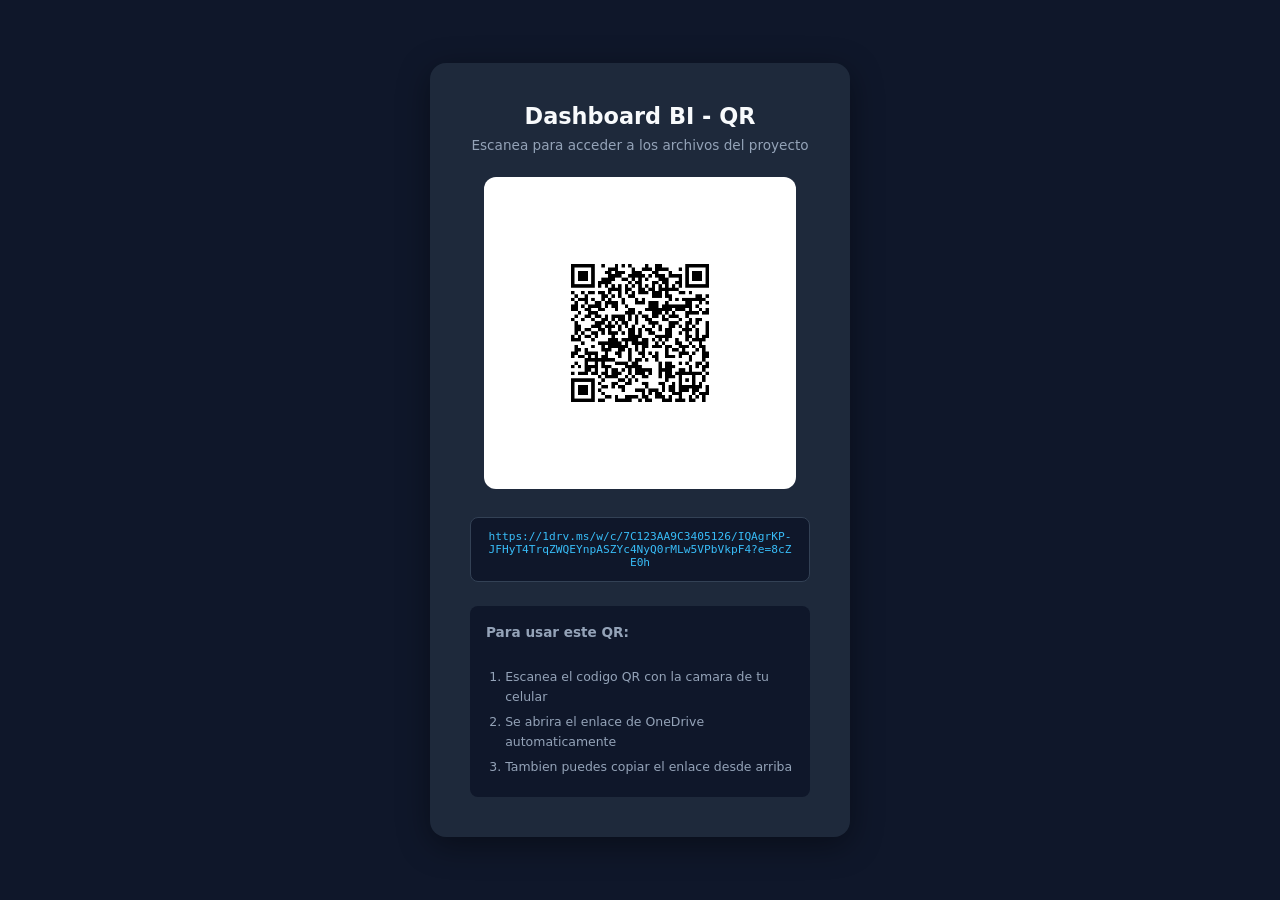
<file: qr.html>
﻿<!DOCTYPE html>
<html lang="es">
<head>
  <meta charset="UTF-8">
  <meta name="viewport" content="width=device-width, initial-scale=1.0">
  <title>QR Code - Dashboard BI</title>
  <style>
    * { margin: 0; padding: 0; box-sizing: border-box; }
    body { font-family: 'Segoe UI', system-ui, sans-serif; background: #0f172a; color: #e2e8f0; min-height: 100vh; display: flex; align-items: center; justify-content: center; }
    .qr-card { background: #1e293b; border-radius: 16px; padding: 2.5rem; text-align: center; box-shadow: 0 8px 32px rgba(0,0,0,.4); max-width: 420px; width: 100%; }
    .qr-card h1 { font-size: 1.4rem; margin-bottom: .5rem; color: #f8fafc; }
    .qr-card p { font-size: .85rem; color: #94a3b8; margin-bottom: 1.5rem; }
    .qr-box { display: inline-block; padding: 1rem; background: #fff; border-radius: 12px; margin-bottom: 1.5rem; }
    .qr-box img { display: block; width: 280px; height: 280px; }
    .url-box { background: #0f172a; border: 1px solid #334155; border-radius: 8px; padding: .75rem 1rem; font-family: 'Fira Code', monospace; font-size: .7rem; color: #38bdf8; word-break: break-all; margin-bottom: 1.5rem; }
    .instructions { text-align: left; background: #0f172a; border-radius: 8px; padding: 1rem; font-size: .78rem; color: #94a3b8; line-height: 1.6; }
    .instructions ol { padding-left: 1.2rem; }
    .instructions li { margin-bottom: .3rem; }
  </style>
</head>
<body>
  <div class="qr-card">
    <h1>Dashboard BI - QR</h1>
    <p>Escanea para acceder a los archivos del proyecto</p>
    <div class="qr-box">
      <img src="[data-uri]" alt="QR Code">
    </div>
    <div class="url-box">https://1drv.ms/w/c/7C123AA9C3405126/IQAgrKP-JFHyT4TrqZWQEYnpASZYc4NyQ0rMLw5VPbVkpF4?e=8cZE0h</div>
    <div class="instructions">
      <p><strong>Para usar este QR:</strong></p>
      <ol>
        <li>Escanea el codigo QR con la camara de tu celular</li>
        <li>Se abrira el enlace de OneDrive automaticamente</li>
        <li>Tambien puedes copiar el enlace desde arriba</li>
      </ol>
    </div>
  </div>
</body>
</html>
</file>
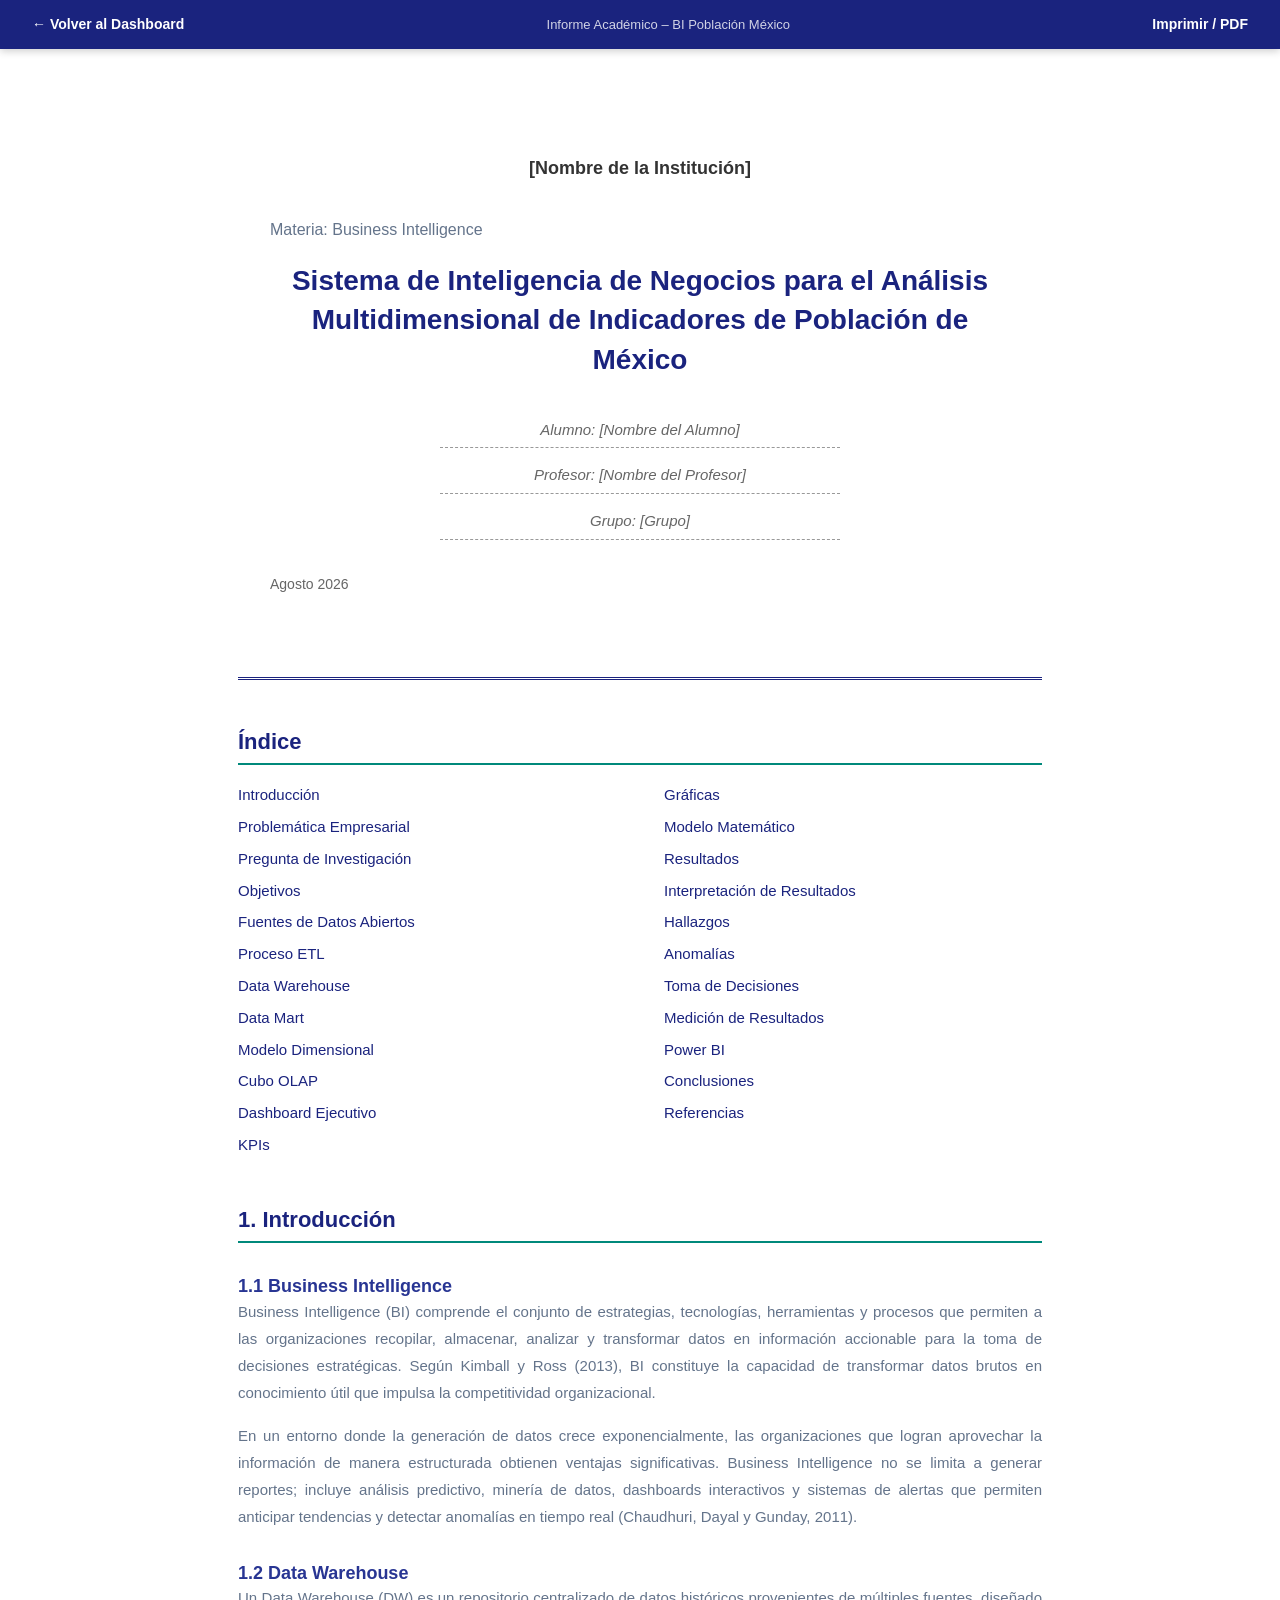
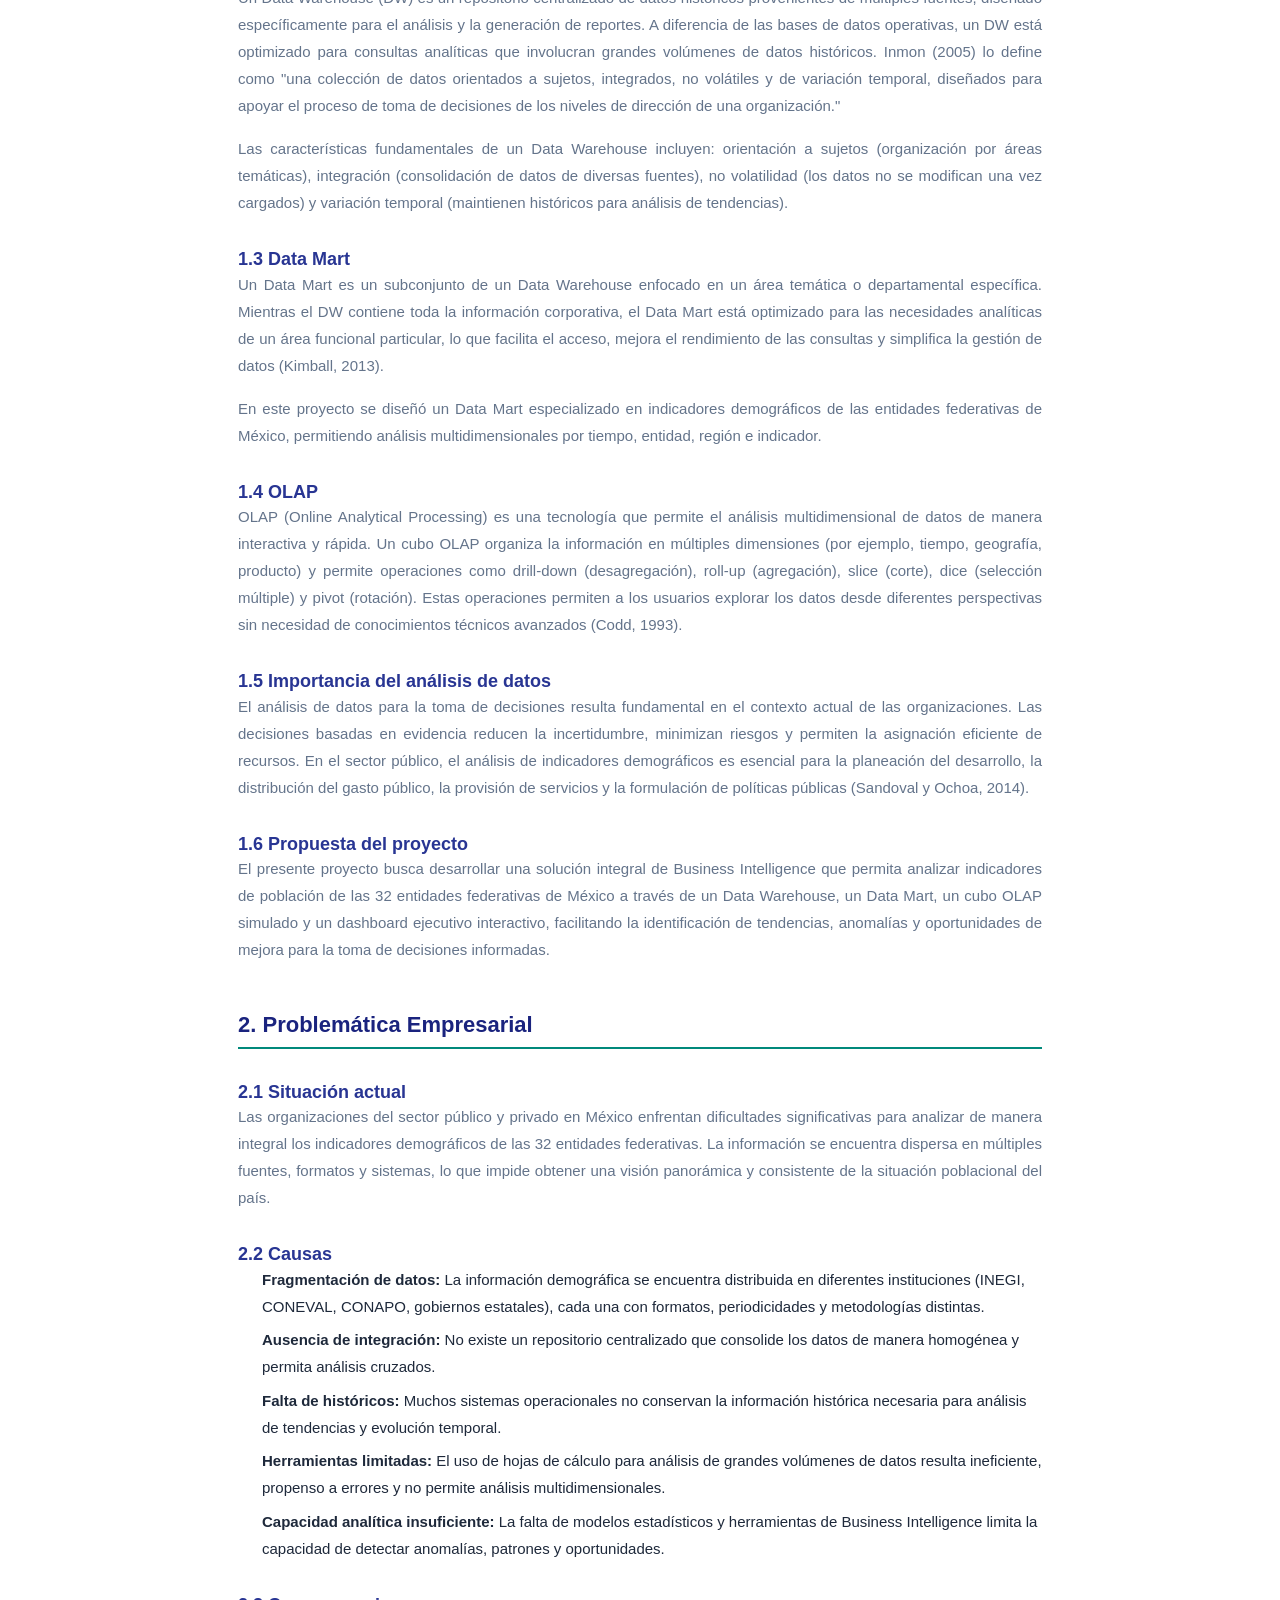
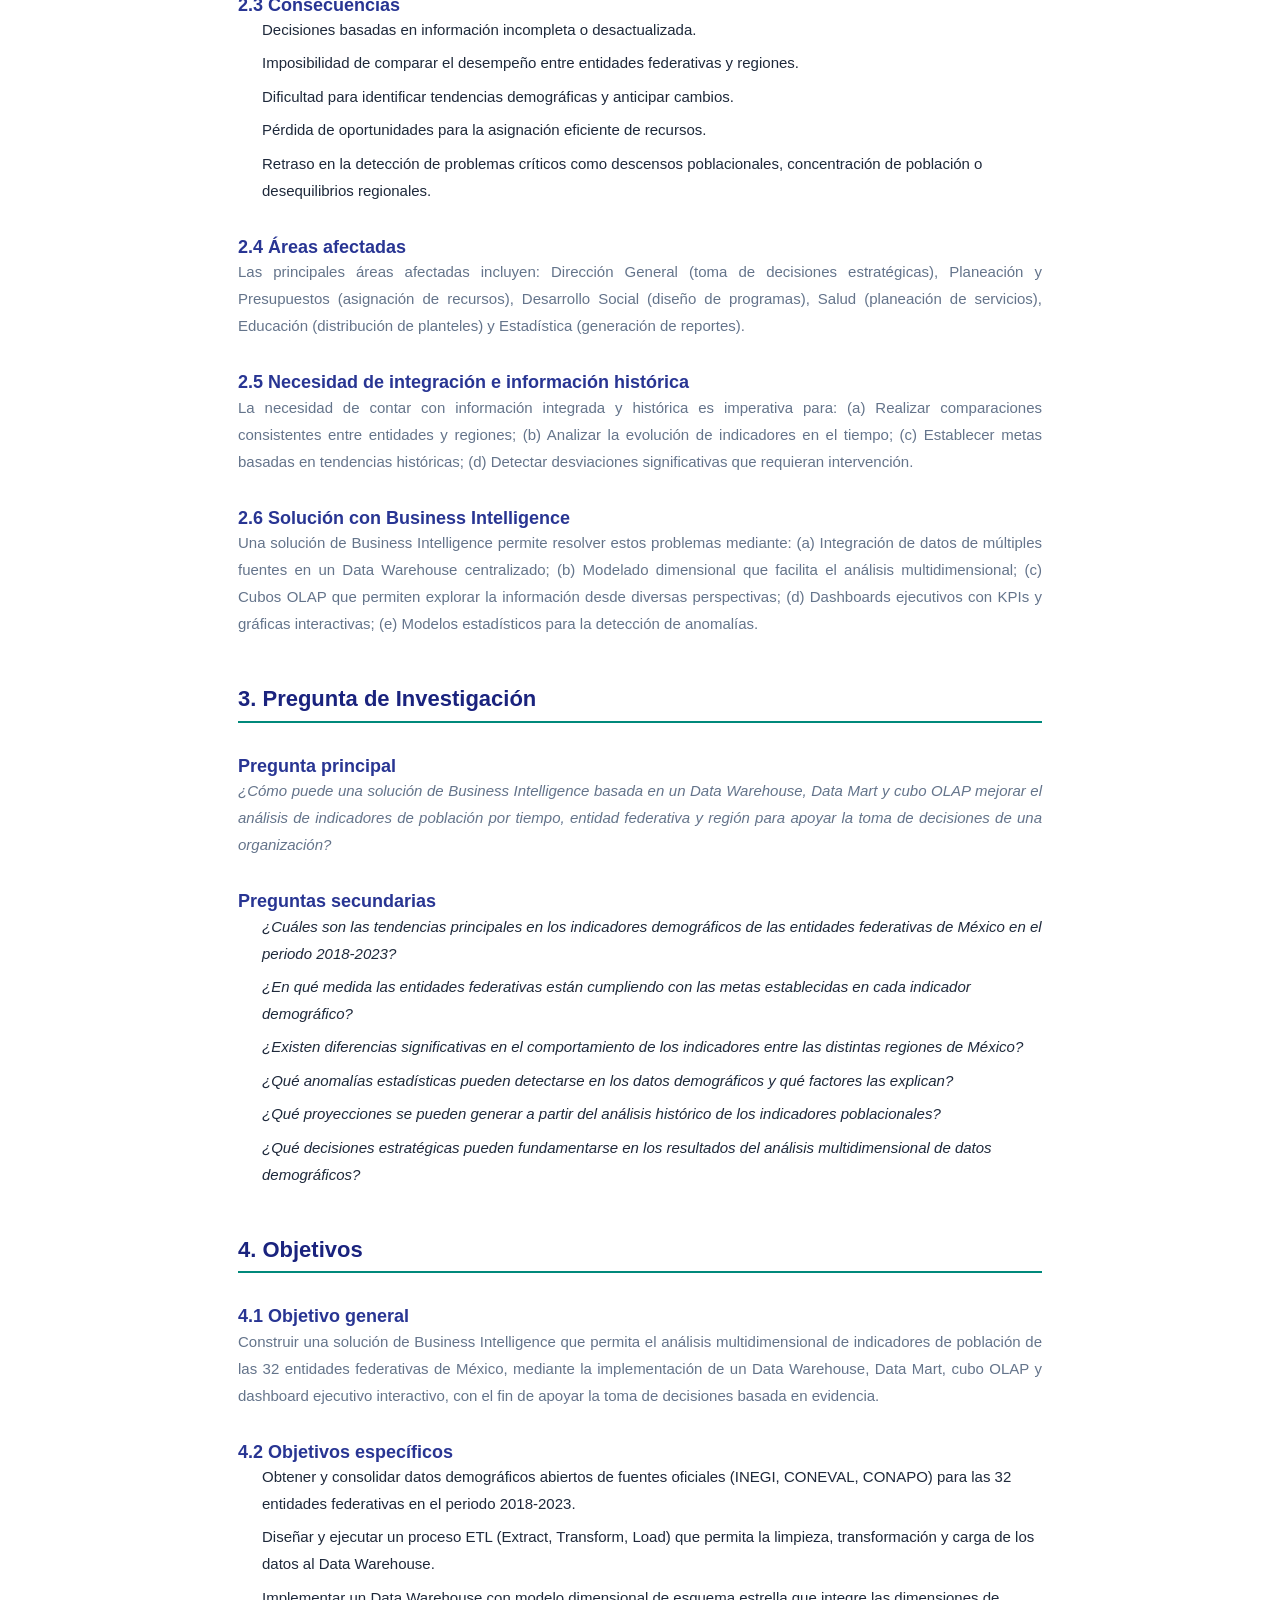
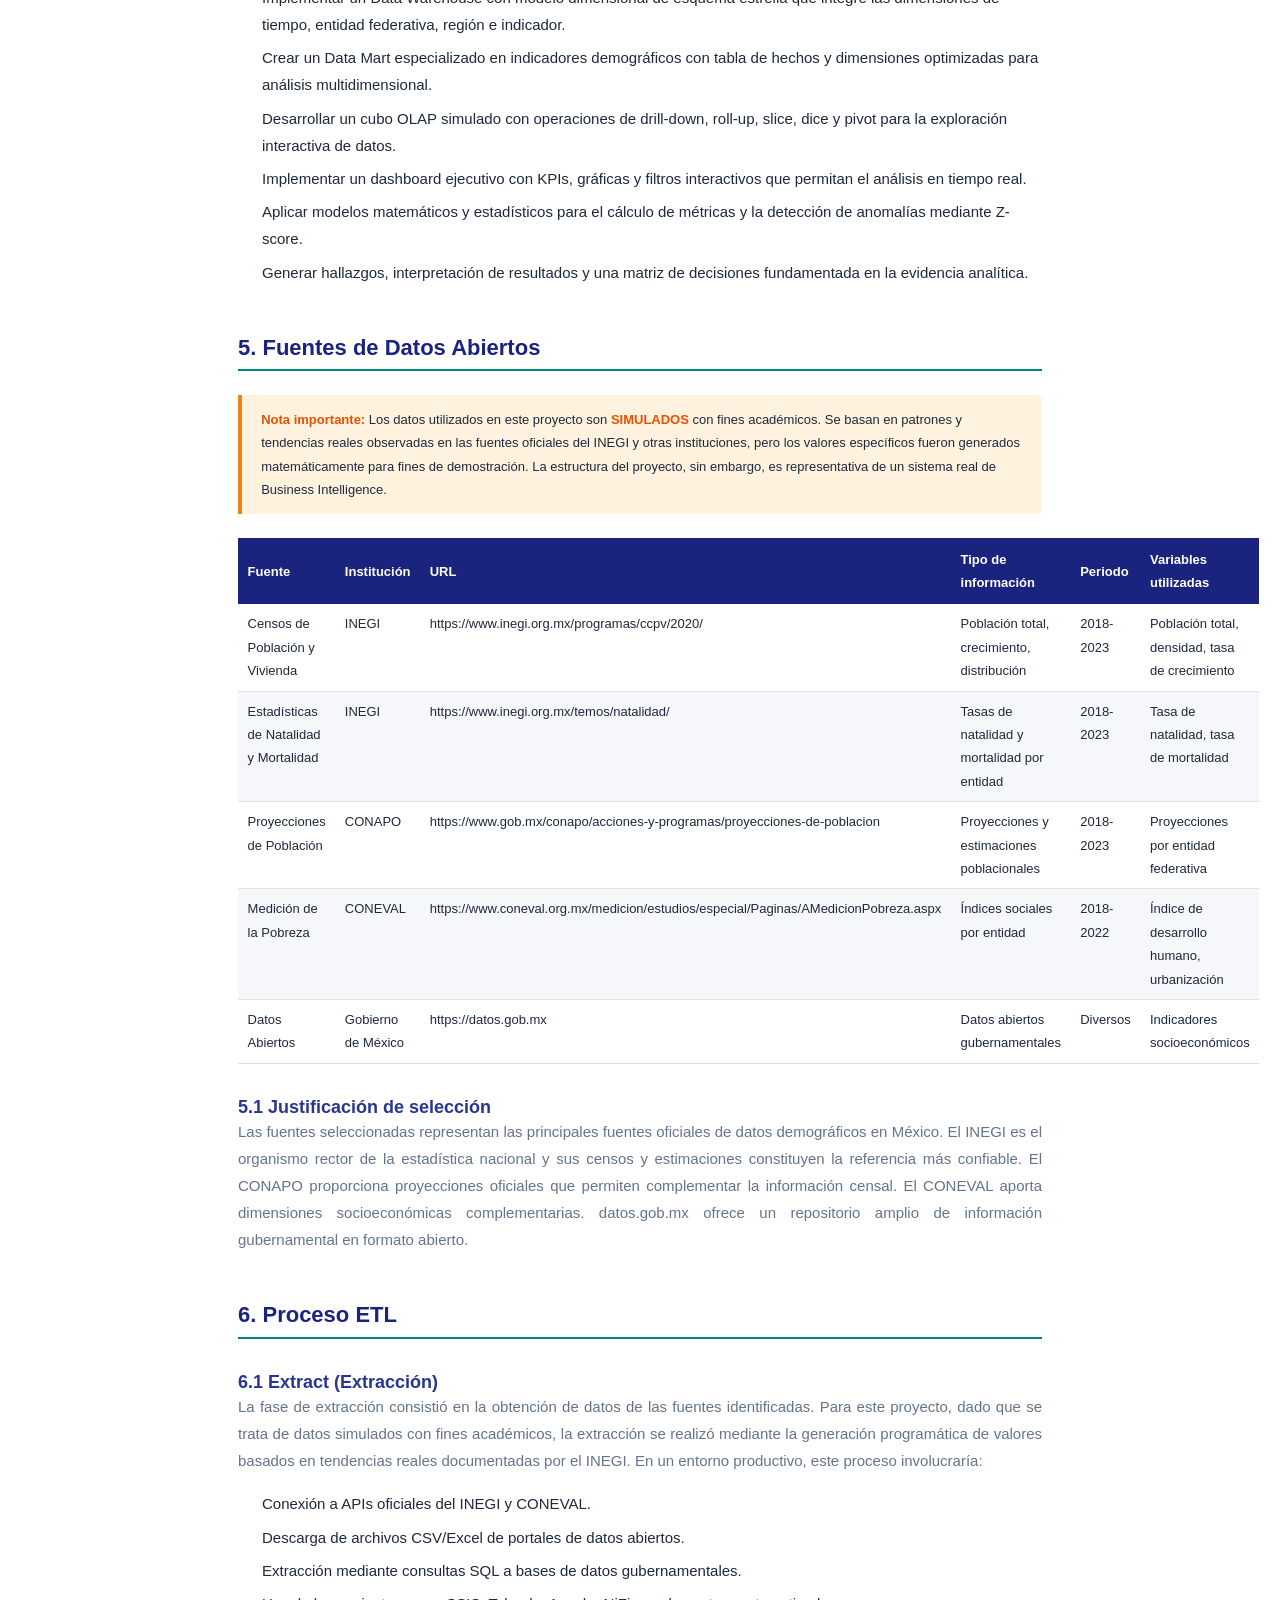
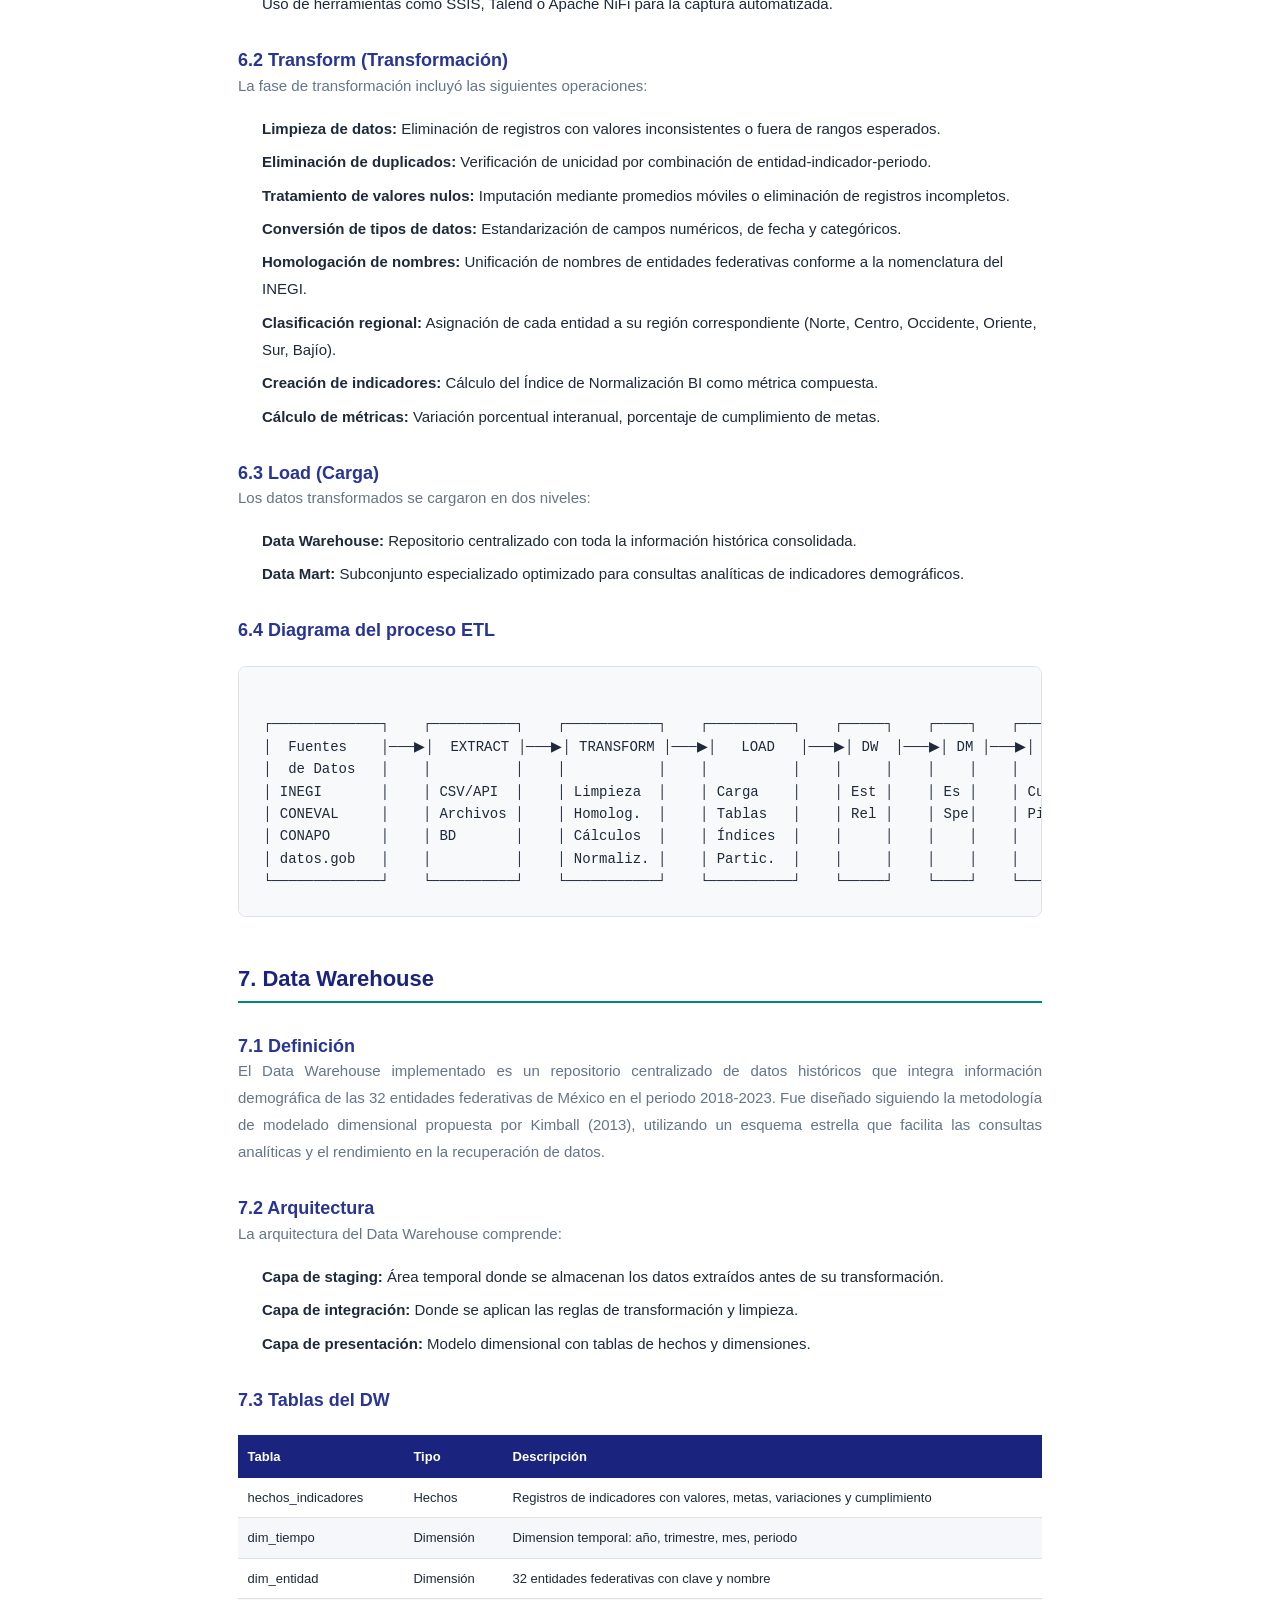
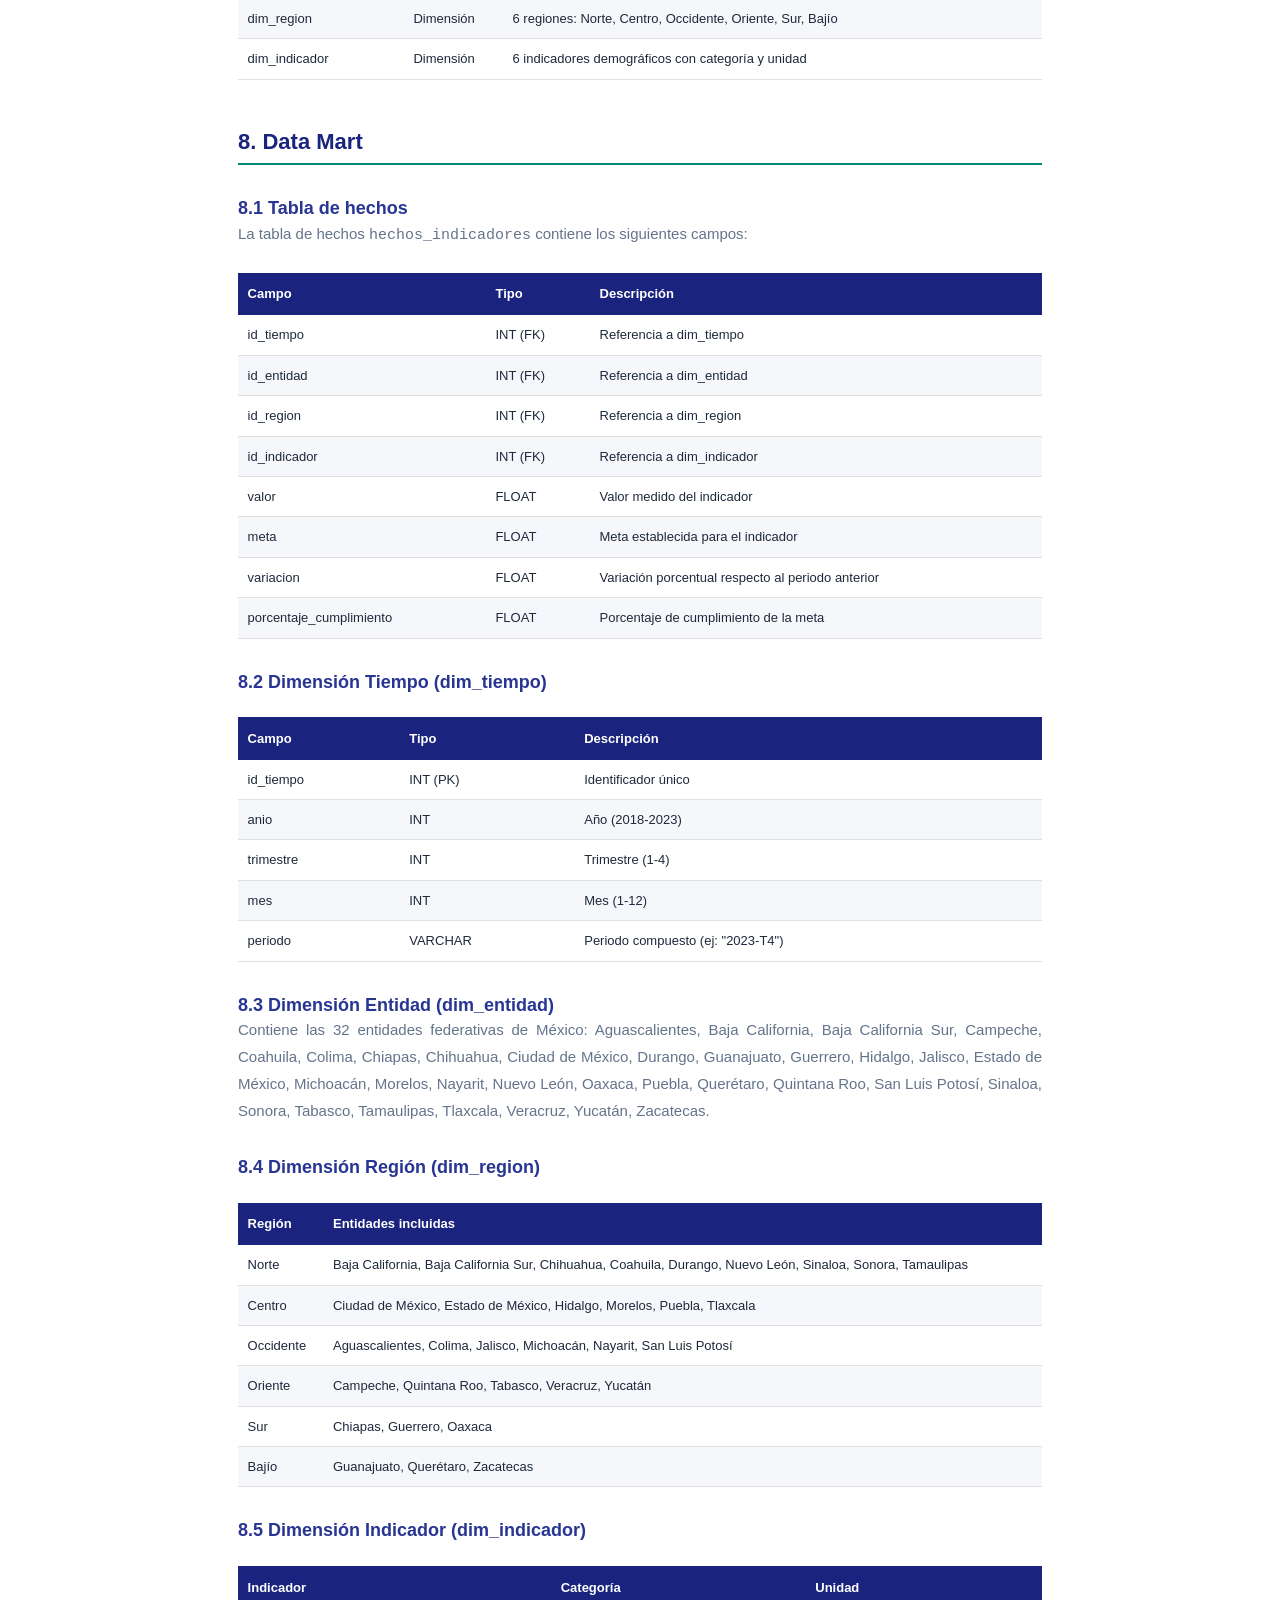
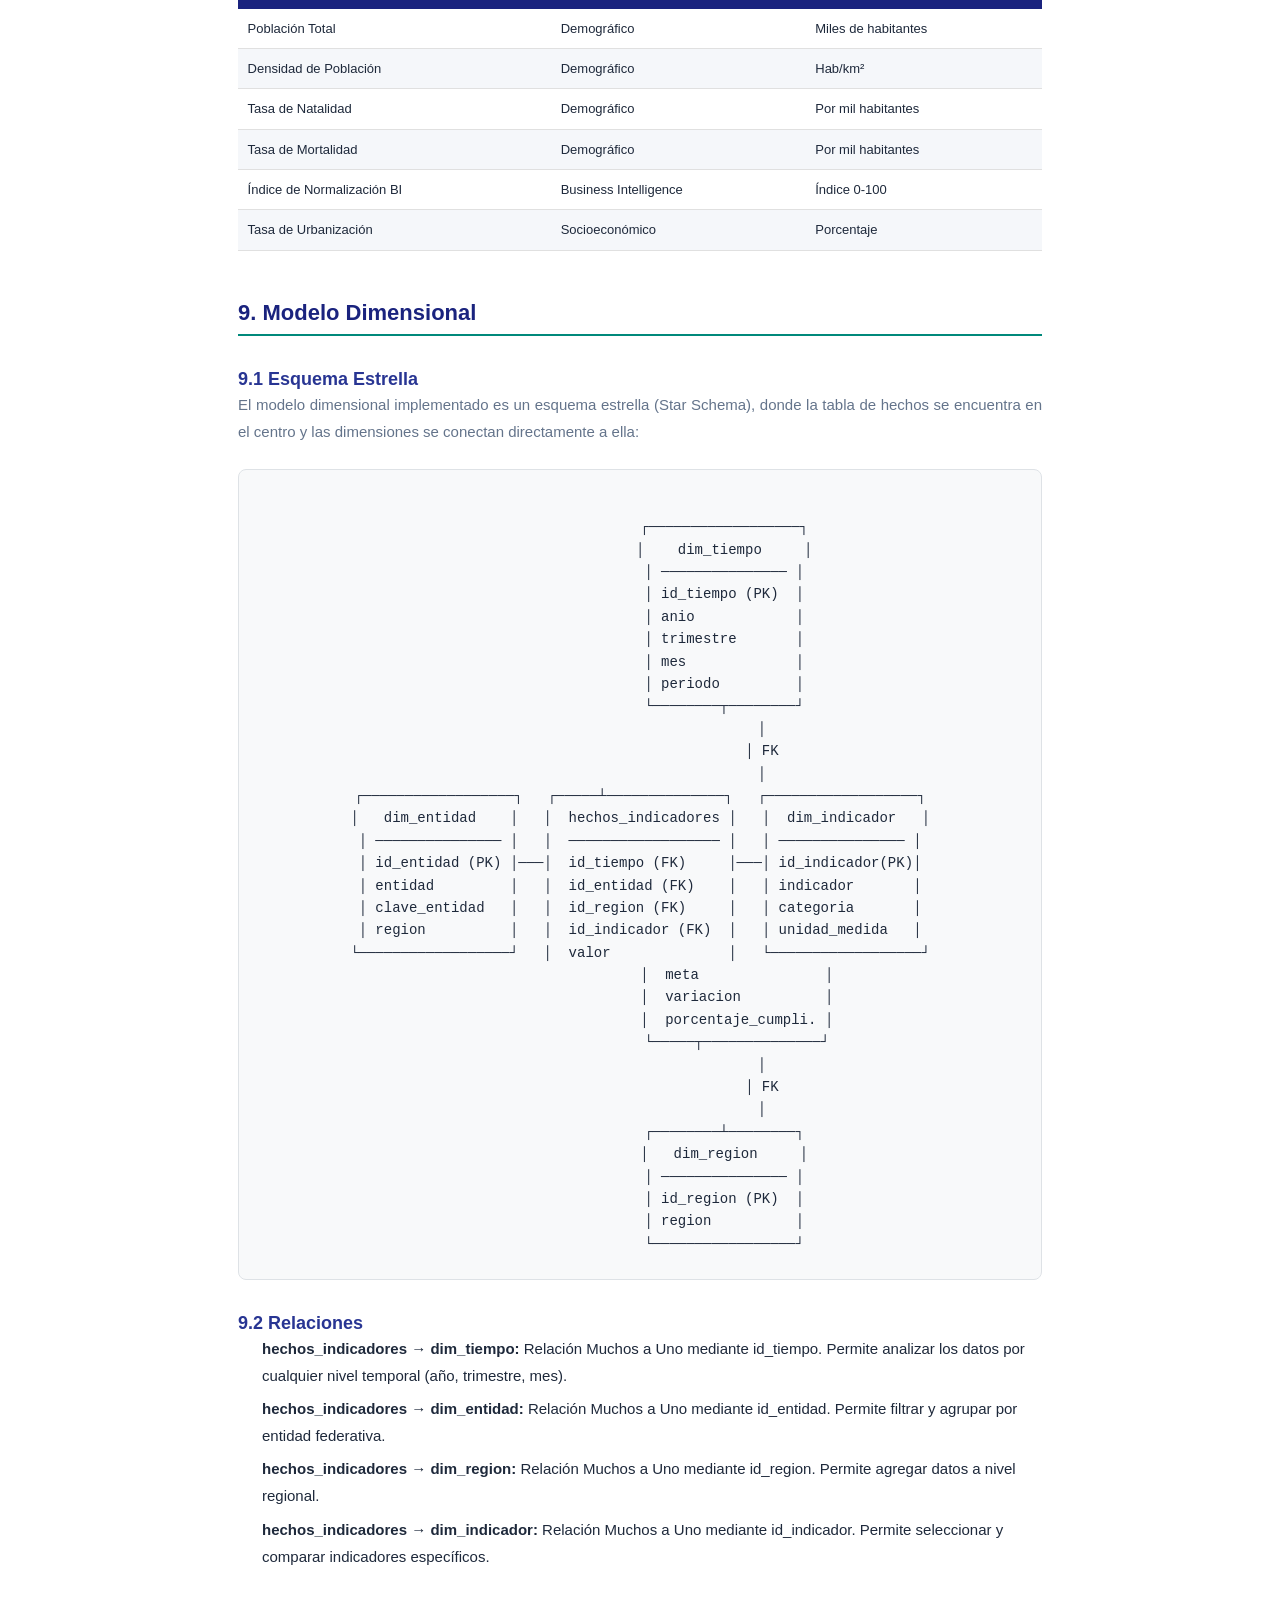
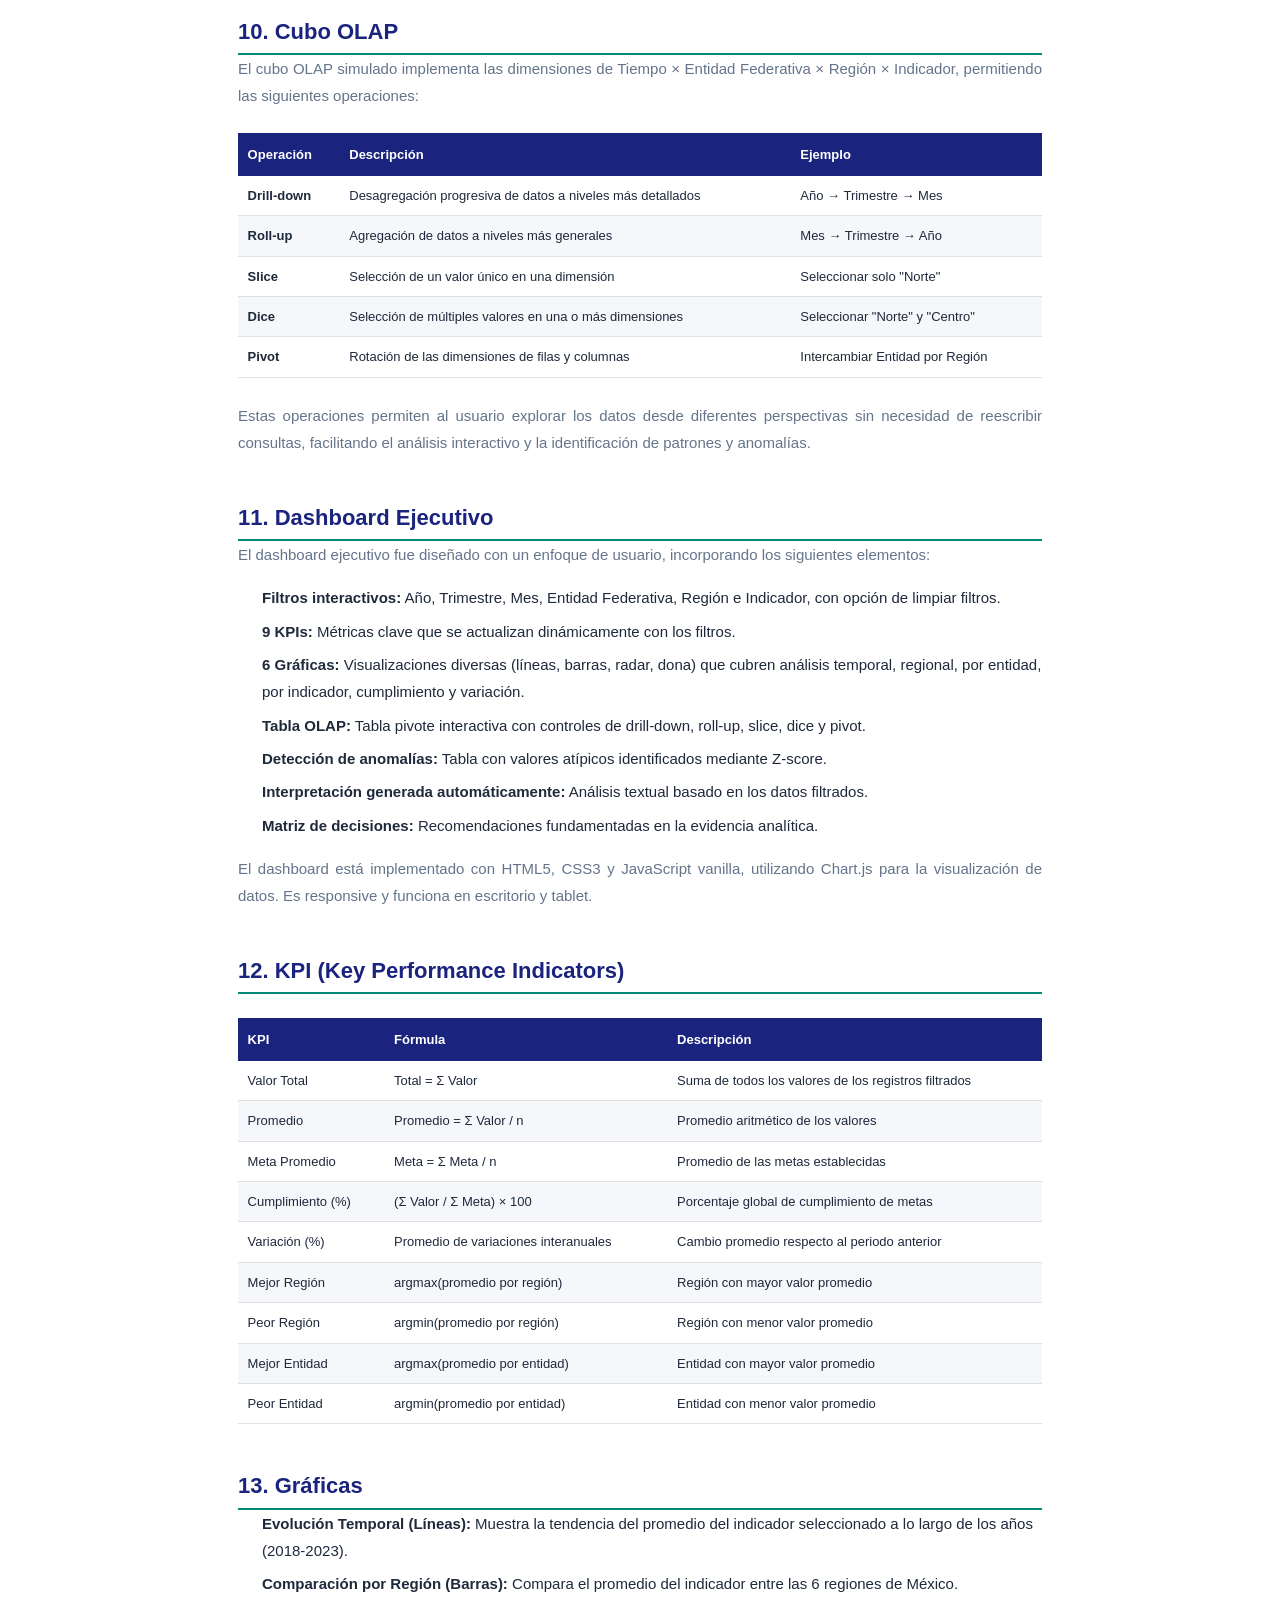
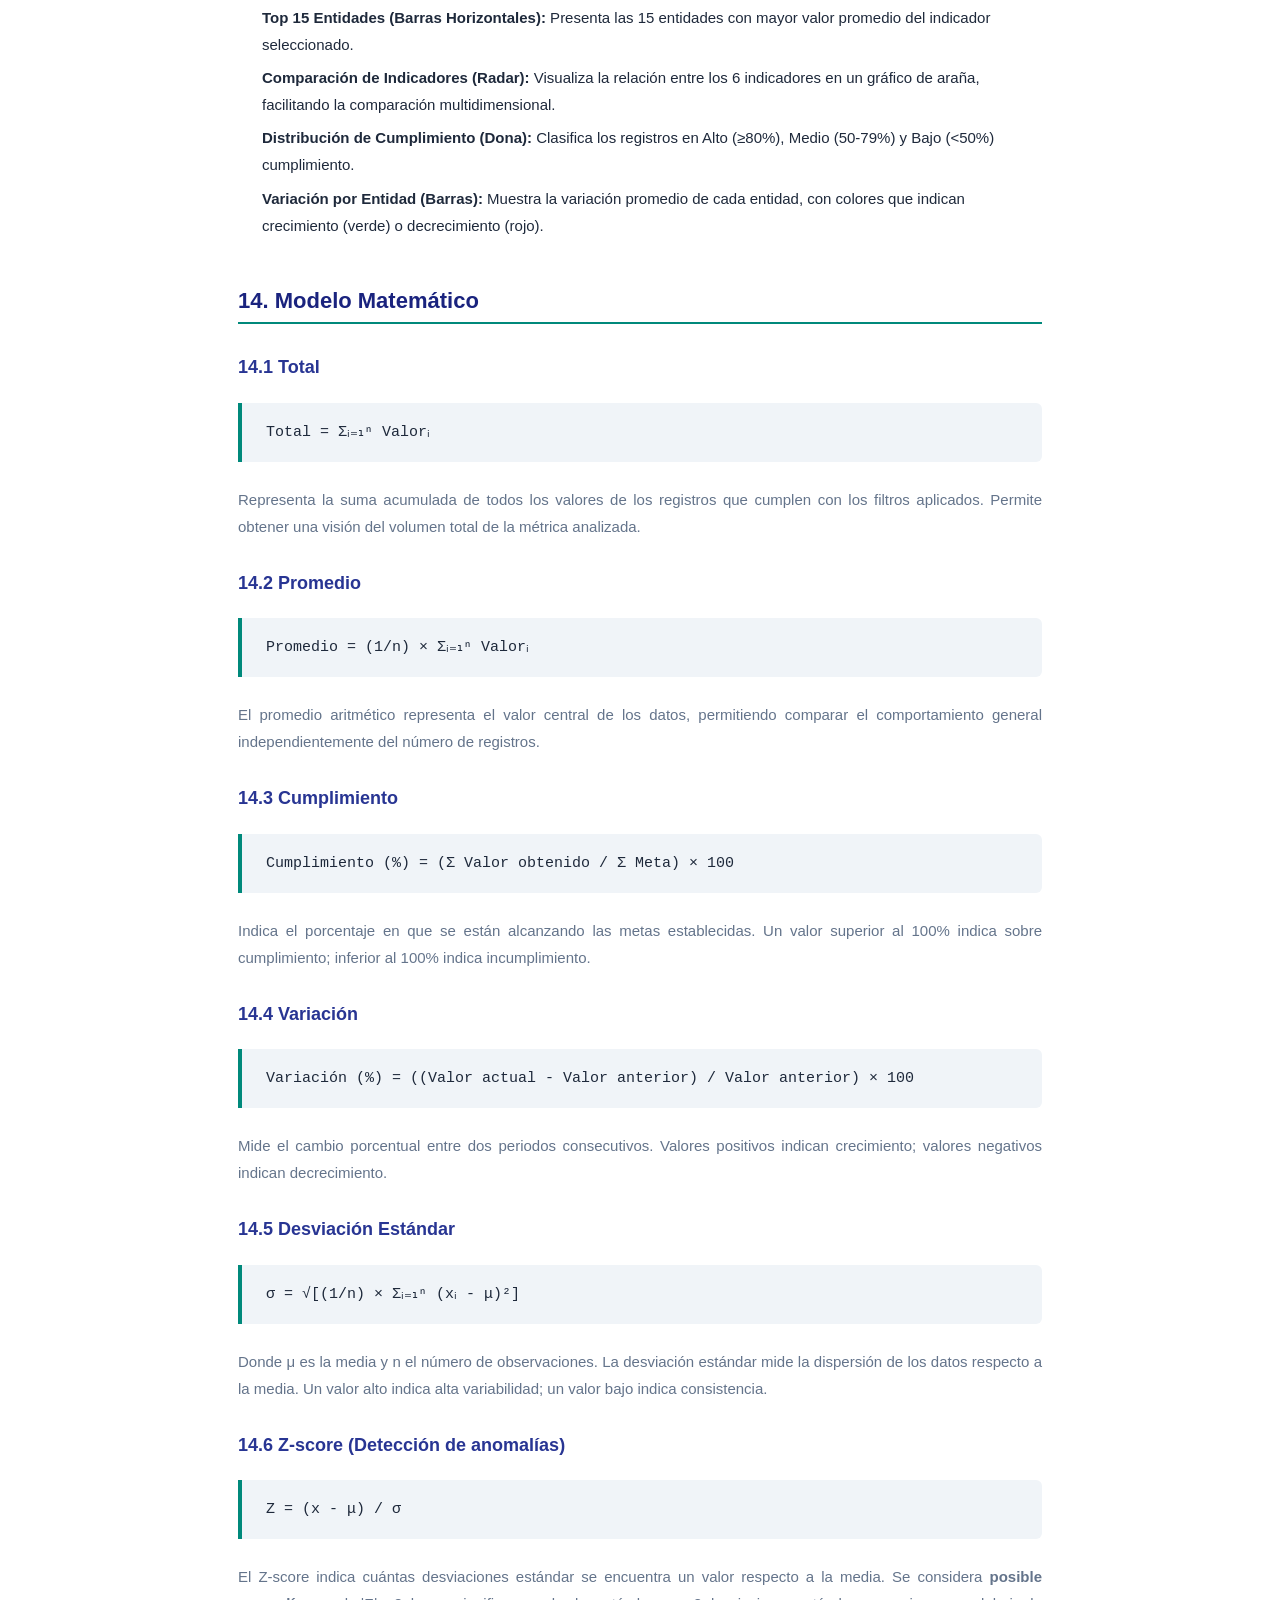
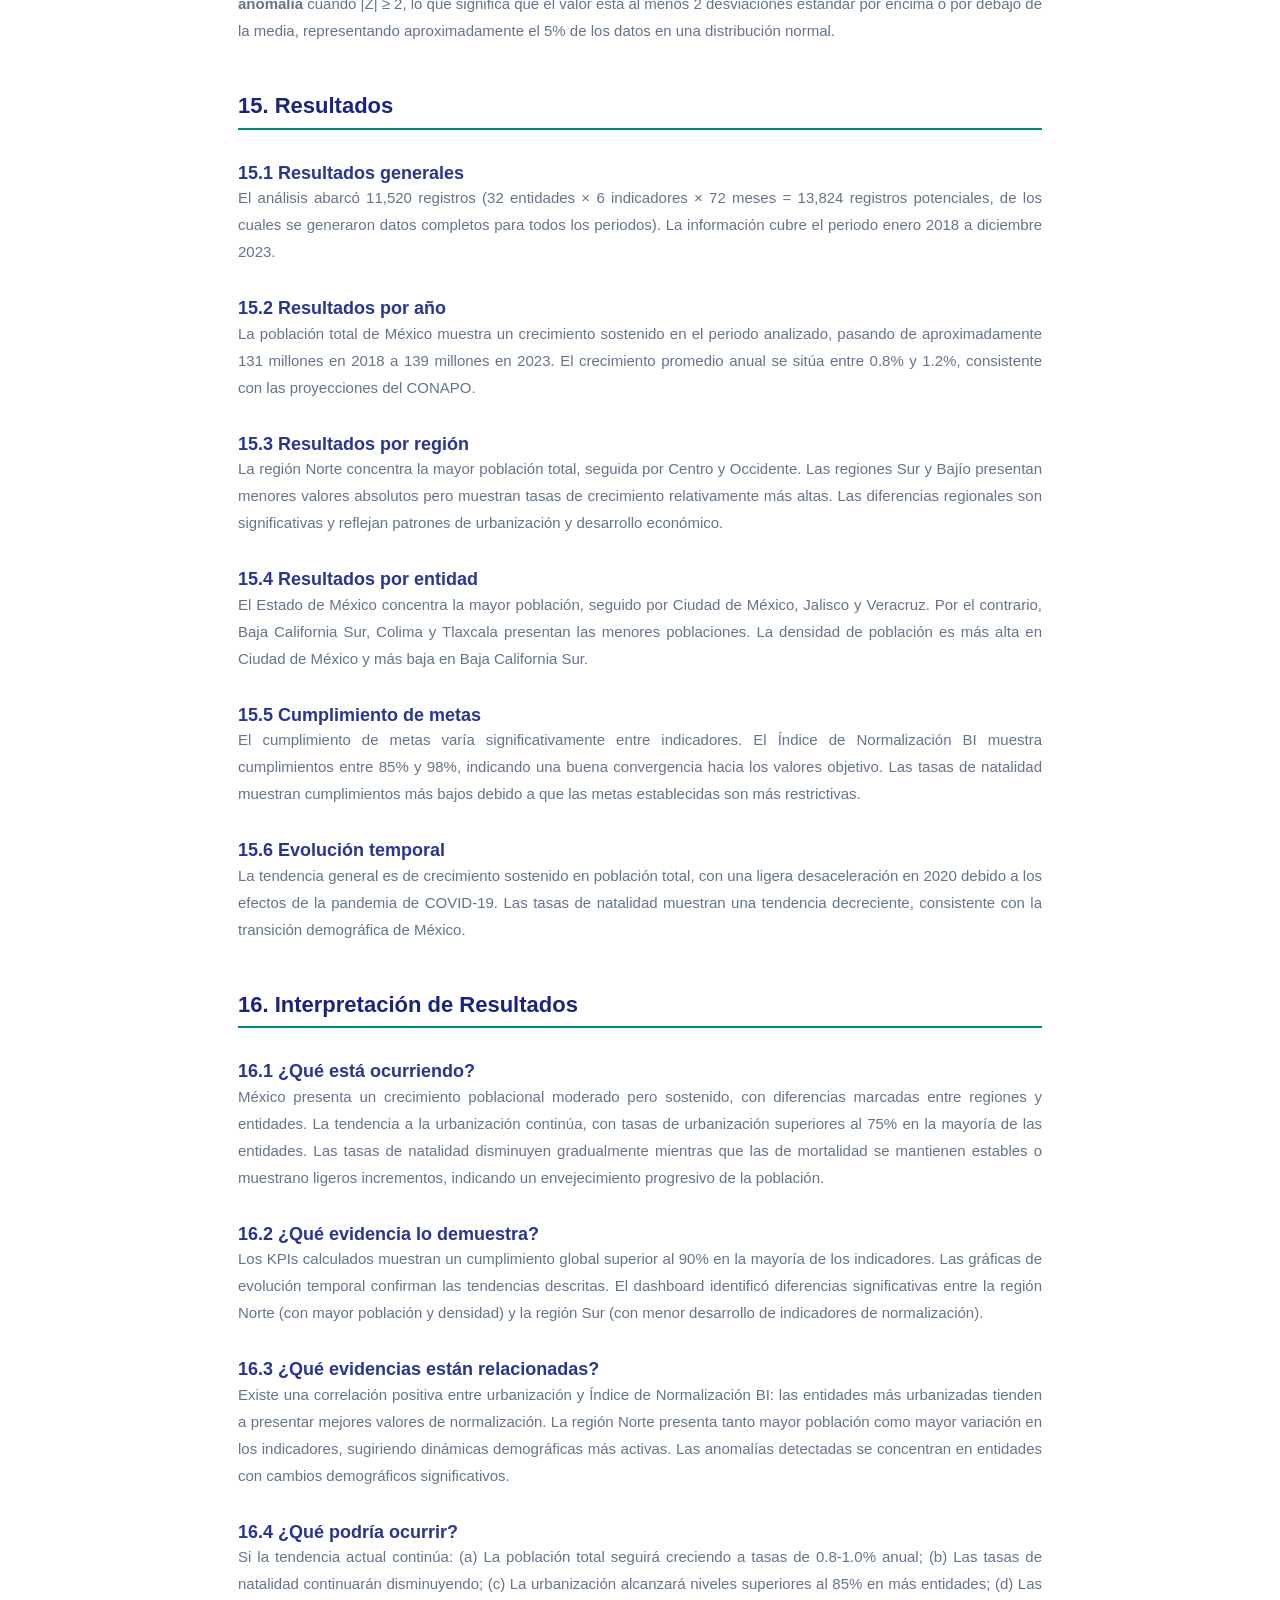
<file: report.html>
<!DOCTYPE html>
<html lang="es">
<head>
  <meta charset="UTF-8">
  <meta name="viewport" content="width=device-width, initial-scale=1.0">
  <title>Informe Académico - Sistema de BI para Análisis Poblacional de México</title>
  <link rel="stylesheet" href="style.css">
  <style>
    /* Estilos específicos para el informe */
    body { background: #fff; font-size: 15px; line-height: 1.8; }
    .report-container { max-width: 900px; margin: 0 auto; padding: 2rem 3rem; }
    .report-nav { position: fixed; top: 0; left: 0; right: 0; background: #1a237e; padding: 0.75rem 2rem; display: flex; align-items: center; justify-content: space-between; z-index: 1000; box-shadow: 0 2px 8px rgba(0,0,0,0.2); }
    .report-nav a { color: #fff; text-decoration: none; font-weight: 600; font-size: 14px; }
    .report-nav a:hover { text-decoration: underline; }
    .report-nav__title { color: rgba(255,255,255,0.8); font-size: 13px; }
    .portada { text-align: center; padding: 120px 2rem 4rem; border-bottom: 3px double #1a237e; margin-bottom: 3rem; }
    .portada h1 { font-size: 28px; color: #1a237e; margin-bottom: 2rem; line-height: 1.4; }
    .portada .campo-editable { border-bottom: 1px dashed #999; padding: 0.3rem 2rem; margin: 0.5rem auto; max-width: 400px; font-style: italic; color: #666; }
    .portada .institucion { font-size: 18px; font-weight: bold; color: #333; margin-bottom: 2rem; }
    h2 { color: #1a237e; border-bottom: 2px solid #00897b; padding-bottom: 0.5rem; margin-top: 3rem; font-size: 22px; }
    h3 { color: #283593; margin-top: 2rem; font-size: 18px; }
    h4 { color: #00695c; margin-top: 1.5rem; font-size: 16px; }
    p { text-align: justify; margin-bottom: 1rem; }
    table.informe-table { width: 100%; border-collapse: collapse; margin: 1.5rem 0; font-size: 13px; }
    table.informe-table th { background: #1a237e; color: #fff; padding: 0.6rem; text-align: left; }
    table.informe-table td { padding: 0.5rem 0.6rem; border-bottom: 1px solid #e0e0e0; vertical-align: top; }
    table.informe-table tr:nth-child(even) { background: #f5f7fa; }
    .formula { background: #f0f4f8; border-left: 4px solid #00897b; padding: 1rem 1.5rem; margin: 1.5rem 0; font-family: 'Courier New', monospace; border-radius: 0 6px 6px 0; }
    .diagrama { background: #f8f9fa; border: 1px solid #dee2e6; border-radius: 8px; padding: 1.5rem; margin: 1.5rem 0; text-align: center; font-family: monospace; font-size: 14px; line-height: 1.6; white-space: pre; overflow-x: auto; }
    .nota { background: #fff3e0; border-left: 4px solid #f57f17; padding: 0.8rem 1.2rem; margin: 1.5rem 0; border-radius: 0 6px 6px 0; font-size: 13px; }
    .nota strong { color: #e65100; }
    ol, ul { margin-left: 1.5rem; margin-bottom: 1rem; }
    li { margin-bottom: 0.4rem; }
    .indice { columns: 2; column-gap: 3rem; margin: 1rem 0; }
    .indice a { color: #1a237e; text-decoration: none; }
    .indice a:hover { text-decoration: underline; }
    .indice li { margin-bottom: 0.3rem; break-inside: avoid; }
    @media print {
      .report-nav { display: none; }
      .portada { padding-top: 2rem; }
      h2 { page-break-before: always; }
      h2:first-of-type { page-break-before: avoid; }
      body { font-size: 12pt; }
      .report-container { padding: 0; }
    }
    @media (max-width: 768px) {
      .report-container { padding: 1rem; }
      .indice { columns: 1; }
    }
  </style>
</head>
<body>

<!-- NAV -->
<nav class="report-nav">
  <a href="index.html">← Volver al Dashboard</a>
  <span class="report-nav__title">Informe Académico – BI Población México</span>
  <a href="#" onclick="window.print(); return false;">Imprimir / PDF</a>
</nav>

<div class="report-container">

<!-- ═══════════════════════════════════════════ -->
<!-- PORTADA -->
<!-- ═══════════════════════════════════════════ -->
<div class="portada">
  <div class="institucion">[Nombre de la Institución]</div>
  <p style="font-size:16px;">Materia: Business Intelligence</p>
  <h1>Sistema de Inteligencia de Negocios para el Análisis Multidimensional de Indicadores de Población de México</h1>
  <div class="campo-editable">Alumno: [Nombre del Alumno]</div>
  <div class="campo-editable">Profesor: [Nombre del Profesor]</div>
  <div class="campo-editable">Grupo: [Grupo]</div>
  <p style="margin-top:2rem; font-size:14px; color:#666;">Agosto 2026</p>
</div>

<!-- ═══════════════════════════════════════════ -->
<!-- ÍNDICE -->
<!-- ═══════════════════════════════════════════ -->
<h2>Índice</h2>
<ol class="indice">
  <li><a href="#intro">Introducción</a></li>
  <li><a href="#problematica">Problemática Empresarial</a></li>
  <li><a href="#pregunta">Pregunta de Investigación</a></li>
  <li><a href="#objetivos">Objetivos</a></li>
  <li><a href="#fuentes">Fuentes de Datos Abiertos</a></li>
  <li><a href="#etl">Proceso ETL</a></li>
  <li><a href="#dw">Data Warehouse</a></li>
  <li><a href="#dm">Data Mart</a></li>
  <li><a href="#modelo">Modelo Dimensional</a></li>
  <li><a href="#olap">Cubo OLAP</a></li>
  <li><a href="#dashboard">Dashboard Ejecutivo</a></li>
  <li><a href="#kpi">KPIs</a></li>
  <li><a href="#graficas">Gráficas</a></li>
  <li><a href="#mate">Modelo Matemático</a></li>
  <li><a href="#resultados">Resultados</a></li>
  <li><a href="#interpretacion">Interpretación de Resultados</a></li>
  <li><a href="#hallazgos">Hallazgos</a></li>
  <li><a href="#anomalias">Anomalías</a></li>
  <li><a href="#decisiones">Toma de Decisiones</a></li>
  <li><a href="#medicion">Medición de Resultados</a></li>
  <li><a href="#powerbi">Power BI</a></li>
  <li><a href="#conclusiones">Conclusiones</a></li>
  <li><a href="#referencias">Referencias</a></li>
</ol>

<!-- ═══════════════════════════════════════════ -->
<!-- 1. INTRODUCCIÓN -->
<!-- ═══════════════════════════════════════════ -->
<h2 id="intro">1. Introducción</h2>

<h3>1.1 Business Intelligence</h3>
<p>Business Intelligence (BI) comprende el conjunto de estrategias, tecnologías, herramientas y procesos que permiten a las organizaciones recopilar, almacenar, analizar y transformar datos en información accionable para la toma de decisiones estratégicas. Según Kimball y Ross (2013), BI constituye la capacidad de transformar datos brutos en conocimiento útil que impulsa la competitividad organizacional.</p>

<p>En un entorno donde la generación de datos crece exponencialmente, las organizaciones que logran aprovechar la información de manera estructurada obtienen ventajas significativas. Business Intelligence no se limita a generar reportes; incluye análisis predictivo, minería de datos, dashboards interactivos y sistemas de alertas que permiten anticipar tendencias y detectar anomalías en tiempo real (Chaudhuri, Dayal y Gunday, 2011).</p>

<h3>1.2 Data Warehouse</h3>
<p>Un Data Warehouse (DW) es un repositorio centralizado de datos históricos provenientes de múltiples fuentes, diseñado específicamente para el análisis y la generación de reportes. A diferencia de las bases de datos operativas, un DW está optimizado para consultas analíticas que involucran grandes volúmenes de datos históricos. Inmon (2005) lo define como "una colección de datos orientados a sujetos, integrados, no volátiles y de variación temporal, diseñados para apoyar el proceso de toma de decisiones de los niveles de dirección de una organización."</p>

<p>Las características fundamentales de un Data Warehouse incluyen: orientación a sujetos (organización por áreas temáticas), integración (consolidación de datos de diversas fuentes), no volatilidad (los datos no se modifican una vez cargados) y variación temporal (maintienen históricos para análisis de tendencias).</p>

<h3>1.3 Data Mart</h3>
<p>Un Data Mart es un subconjunto de un Data Warehouse enfocado en un área temática o departamental específica. Mientras el DW contiene toda la información corporativa, el Data Mart está optimizado para las necesidades analíticas de un área funcional particular, lo que facilita el acceso, mejora el rendimiento de las consultas y simplifica la gestión de datos (Kimball, 2013).</p>

<p>En este proyecto se diseñó un Data Mart especializado en indicadores demográficos de las entidades federativas de México, permitiendo análisis multidimensionales por tiempo, entidad, región e indicador.</p>

<h3>1.4 OLAP</h3>
<p>OLAP (Online Analytical Processing) es una tecnología que permite el análisis multidimensional de datos de manera interactiva y rápida. Un cubo OLAP organiza la información en múltiples dimensiones (por ejemplo, tiempo, geografía, producto) y permite operaciones como drill-down (desagregación), roll-up (agregación), slice (corte), dice (selección múltiple) y pivot (rotación). Estas operaciones permiten a los usuarios explorar los datos desde diferentes perspectivas sin necesidad de conocimientos técnicos avanzados (Codd, 1993).</p>

<h3>1.5 Importancia del análisis de datos</h3>
<p>El análisis de datos para la toma de decisiones resulta fundamental en el contexto actual de las organizaciones. Las decisiones basadas en evidencia reducen la incertidumbre, minimizan riesgos y permiten la asignación eficiente de recursos. En el sector público, el análisis de indicadores demográficos es esencial para la planeación del desarrollo, la distribución del gasto público, la provisión de servicios y la formulación de políticas públicas (Sandoval y Ochoa, 2014).</p>

<h3>1.6 Propuesta del proyecto</h3>
<p>El presente proyecto busca desarrollar una solución integral de Business Intelligence que permita analizar indicadores de población de las 32 entidades federativas de México a través de un Data Warehouse, un Data Mart, un cubo OLAP simulado y un dashboard ejecutivo interactivo, facilitando la identificación de tendencias, anomalías y oportunidades de mejora para la toma de decisiones informadas.</p>

<!-- ═══════════════════════════════════════════ -->
<!-- 2. PROBLEMÁTICA EMPRESARIAL -->
<!-- ═══════════════════════════════════════════ -->
<h2 id="problematica">2. Problemática Empresarial</h2>

<h3>2.1 Situación actual</h3>
<p>Las organizaciones del sector público y privado en México enfrentan dificultades significativas para analizar de manera integral los indicadores demográficos de las 32 entidades federativas. La información se encuentra dispersa en múltiples fuentes, formatos y sistemas, lo que impide obtener una visión panorámica y consistente de la situación poblacional del país.</p>

<h3>2.2 Causas</h3>
<ul>
  <li><strong>Fragmentación de datos:</strong> La información demográfica se encuentra distribuida en diferentes instituciones (INEGI, CONEVAL, CONAPO, gobiernos estatales), cada una con formatos, periodicidades y metodologías distintas.</li>
  <li><strong>Ausencia de integración:</strong> No existe un repositorio centralizado que consolide los datos de manera homogénea y permita análisis cruzados.</li>
  <li><strong>Falta de históricos:</strong> Muchos sistemas operacionales no conservan la información histórica necesaria para análisis de tendencias y evolución temporal.</li>
  <li><strong>Herramientas limitadas:</strong> El uso de hojas de cálculo para análisis de grandes volúmenes de datos resulta ineficiente, propenso a errores y no permite análisis multidimensionales.</li>
  <li><strong>Capacidad analítica insuficiente:</strong> La falta de modelos estadísticos y herramientas de Business Intelligence limita la capacidad de detectar anomalías, patrones y oportunidades.</li>
</ul>

<h3>2.3 Consecuencias</h3>
<ul>
  <li>Decisiones basadas en información incompleta o desactualizada.</li>
  <li>Imposibilidad de comparar el desempeño entre entidades federativas y regiones.</li>
  <li>Dificultad para identificar tendencias demográficas y anticipar cambios.</li>
  <li>Pérdida de oportunidades para la asignación eficiente de recursos.</li>
  <li>Retraso en la detección de problemas críticos como descensos poblacionales, concentración de población o desequilibrios regionales.</li>
</ul>

<h3>2.4 Áreas afectadas</h3>
<p>Las principales áreas afectadas incluyen: Dirección General (toma de decisiones estratégicas), Planeación y Presupuestos (asignación de recursos), Desarrollo Social (diseño de programas), Salud (planeación de servicios), Educación (distribución de planteles) y Estadística (generación de reportes).</p>

<h3>2.5 Necesidad de integración e información histórica</h3>
<p>La necesidad de contar con información integrada y histórica es imperativa para: (a) Realizar comparaciones consistentes entre entidades y regiones; (b) Analizar la evolución de indicadores en el tiempo; (c) Establecer metas basadas en tendencias históricas; (d) Detectar desviaciones significativas que requieran intervención.</p>

<h3>2.6 Solución con Business Intelligence</h3>
<p>Una solución de Business Intelligence permite resolver estos problemas mediante: (a) Integración de datos de múltiples fuentes en un Data Warehouse centralizado; (b) Modelado dimensional que facilita el análisis multidimensional; (c) Cubos OLAP que permiten explorar la información desde diversas perspectivas; (d) Dashboards ejecutivos con KPIs y gráficas interactivas; (e) Modelos estadísticos para la detección de anomalías.</p>

<!-- ═══════════════════════════════════════════ -->
<!-- 3. PREGUNTA DE INVESTIGACIÓN -->
<!-- ═══════════════════════════════════════════ -->
<h2 id="pregunta">3. Pregunta de Investigación</h2>

<h3>Pregunta principal</h3>
<p><em>¿Cómo puede una solución de Business Intelligence basada en un Data Warehouse, Data Mart y cubo OLAP mejorar el análisis de indicadores de población por tiempo, entidad federativa y región para apoyar la toma de decisiones de una organización?</em></p>

<h3>Preguntas secundarias</h3>
<ol>
  <li><em>¿Cuáles son las tendencias principales en los indicadores demográficos de las entidades federativas de México en el periodo 2018-2023?</em></li>
  <li><em>¿En qué medida las entidades federativas están cumpliendo con las metas establecidas en cada indicador demográfico?</em></li>
  <li><em>¿Existen diferencias significativas en el comportamiento de los indicadores entre las distintas regiones de México?</em></li>
  <li><em>¿Qué anomalías estadísticas pueden detectarse en los datos demográficos y qué factores las explican?</em></li>
  <li><em>¿Qué proyecciones se pueden generar a partir del análisis histórico de los indicadores poblacionales?</em></li>
  <li><em>¿Qué decisiones estratégicas pueden fundamentarse en los resultados del análisis multidimensional de datos demográficos?</em></li>
</ol>

<!-- ═══════════════════════════════════════════ -->
<!-- 4. OBJETIVOS -->
<!-- ═══════════════════════════════════════════ -->
<h2 id="objetivos">4. Objetivos</h2>

<h3>4.1 Objetivo general</h3>
<p>Construir una solución de Business Intelligence que permita el análisis multidimensional de indicadores de población de las 32 entidades federativas de México, mediante la implementación de un Data Warehouse, Data Mart, cubo OLAP y dashboard ejecutivo interactivo, con el fin de apoyar la toma de decisiones basada en evidencia.</p>

<h3>4.2 Objetivos específicos</h3>
<ol>
  <li>Obtener y consolidar datos demográficos abiertos de fuentes oficiales (INEGI, CONEVAL, CONAPO) para las 32 entidades federativas en el periodo 2018-2023.</li>
  <li>Diseñar y ejecutar un proceso ETL (Extract, Transform, Load) que permita la limpieza, transformación y carga de los datos al Data Warehouse.</li>
  <li>Implementar un Data Warehouse con modelo dimensional de esquema estrella que integre las dimensiones de tiempo, entidad federativa, región e indicador.</li>
  <li>Crear un Data Mart especializado en indicadores demográficos con tabla de hechos y dimensiones optimizadas para análisis multidimensional.</li>
  <li>Desarrollar un cubo OLAP simulado con operaciones de drill-down, roll-up, slice, dice y pivot para la exploración interactiva de datos.</li>
  <li>Implementar un dashboard ejecutivo con KPIs, gráficas y filtros interactivos que permitan el análisis en tiempo real.</li>
  <li>Aplicar modelos matemáticos y estadísticos para el cálculo de métricas y la detección de anomalías mediante Z-score.</li>
  <li>Generar hallazgos, interpretación de resultados y una matriz de decisiones fundamentada en la evidencia analítica.</li>
</ol>

<!-- ═══════════════════════════════════════════ -->
<!-- 5. FUENTES DE DATOS -->
<!-- ═══════════════════════════════════════════ -->
<h2 id="fuentes">5. Fuentes de Datos Abiertos</h2>

<div class="nota">
  <strong>Nota importante:</strong> Los datos utilizados en este proyecto son <strong>SIMULADOS</strong> con fines académicos. Se basan en patrones y tendencias reales observadas en las fuentes oficiales del INEGI y otras instituciones, pero los valores específicos fueron generados matemáticamente para fines de demostración. La estructura del proyecto, sin embargo, es representativa de un sistema real de Business Intelligence.
</div>

<table class="informe-table">
  <thead>
    <tr><th>Fuente</th><th>Institución</th><th>URL</th><th>Tipo de información</th><th>Periodo</th><th>Variables utilizadas</th></tr>
  </thead>
  <tbody>
    <tr>
      <td>Censos de Población y Vivienda</td>
      <td>INEGI</td>
      <td>https://www.inegi.org.mx/programas/ccpv/2020/</td>
      <td>Población total, crecimiento, distribución</td>
      <td>2018-2023</td>
      <td>Población total, densidad, tasa de crecimiento</td>
    </tr>
    <tr>
      <td>Estadísticas de Natalidad y Mortalidad</td>
      <td>INEGI</td>
      <td>https://www.inegi.org.mx/temos/natalidad/</td>
      <td>Tasas de natalidad y mortalidad por entidad</td>
      <td>2018-2023</td>
      <td>Tasa de natalidad, tasa de mortalidad</td>
    </tr>
    <tr>
      <td>Proyecciones de Población</td>
      <td>CONAPO</td>
      <td>https://www.gob.mx/conapo/acciones-y-programas/proyecciones-de-poblacion</td>
      <td>Proyecciones y estimaciones poblacionales</td>
      <td>2018-2023</td>
      <td>Proyecciones por entidad federativa</td>
    </tr>
    <tr>
      <td>Medición de la Pobreza</td>
      <td>CONEVAL</td>
      <td>https://www.coneval.org.mx/medicion/estudios/especial/Paginas/AMedicionPobreza.aspx</td>
      <td>Índices sociales por entidad</td>
      <td>2018-2022</td>
      <td>Índice de desarrollo humano, urbanización</td>
    </tr>
    <tr>
      <td>Datos Abiertos</td>
      <td>Gobierno de México</td>
      <td>https://datos.gob.mx</td>
      <td>Datos abiertos gubernamentales</td>
      <td>Diversos</td>
      <td>Indicadores socioeconómicos</td>
    </tr>
  </tbody>
</table>

<h3>5.1 Justificación de selección</h3>
<p>Las fuentes seleccionadas representan las principales fuentes oficiales de datos demográficos en México. El INEGI es el organismo rector de la estadística nacional y sus censos y estimaciones constituyen la referencia más confiable. El CONAPO proporciona proyecciones oficiales que permiten complementar la información censal. El CONEVAL aporta dimensiones socioeconómicas complementarias. datos.gob.mx ofrece un repositorio amplio de información gubernamental en formato abierto.</p>

<!-- ═══════════════════════════════════════════ -->
<!-- 6. PROCESO ETL -->
<!-- ═══════════════════════════════════════════ -->
<h2 id="etl">6. Proceso ETL</h2>

<h3>6.1 Extract (Extracción)</h3>
<p>La fase de extracción consistió en la obtención de datos de las fuentes identificadas. Para este proyecto, dado que se trata de datos simulados con fines académicos, la extracción se realizó mediante la generación programática de valores basados en tendencias reales documentadas por el INEGI. En un entorno productivo, este proceso involucraría:</p>
<ul>
  <li>Conexión a APIs oficiales del INEGI y CONEVAL.</li>
  <li>Descarga de archivos CSV/Excel de portales de datos abiertos.</li>
  <li>Extracción mediante consultas SQL a bases de datos gubernamentales.</li>
  <li>Uso de herramientas como SSIS, Talend o Apache NiFi para la captura automatizada.</li>
</ul>

<h3>6.2 Transform (Transformación)</h3>
<p>La fase de transformación incluyó las siguientes operaciones:</p>
<ul>
  <li><strong>Limpieza de datos:</strong> Eliminación de registros con valores inconsistentes o fuera de rangos esperados.</li>
  <li><strong>Eliminación de duplicados:</strong> Verificación de unicidad por combinación de entidad-indicador-periodo.</li>
  <li><strong>Tratamiento de valores nulos:</strong> Imputación mediante promedios móviles o eliminación de registros incompletos.</li>
  <li><strong>Conversión de tipos de datos:</strong> Estandarización de campos numéricos, de fecha y categóricos.</li>
  <li><strong>Homologación de nombres:</strong> Unificación de nombres de entidades federativas conforme a la nomenclatura del INEGI.</li>
  <li><strong>Clasificación regional:</strong> Asignación de cada entidad a su región correspondiente (Norte, Centro, Occidente, Oriente, Sur, Bajío).</li>
  <li><strong>Creación de indicadores:</strong> Cálculo del Índice de Normalización BI como métrica compuesta.</li>
  <li><strong>Cálculo de métricas:</strong> Variación porcentual interanual, porcentaje de cumplimiento de metas.</li>
</ul>

<h3>6.3 Load (Carga)</h3>
<p>Los datos transformados se cargaron en dos niveles:</p>
<ul>
  <li><strong>Data Warehouse:</strong> Repositorio centralizado con toda la información histórica consolidada.</li>
  <li><strong>Data Mart:</strong> Subconjunto especializado optimizado para consultas analíticas de indicadores demográficos.</li>
</ul>

<h3>6.4 Diagrama del proceso ETL</h3>
<div class="diagrama">
┌─────────────┐    ┌──────────┐    ┌───────────┐    ┌──────────┐    ┌─────┐    ┌────┐    ┌──────┐    ┌──────────┐
│  Fuentes    │───▶│  EXTRACT │───▶│ TRANSFORM │───▶│   LOAD   │───▶│ DW  │───▶│ DM │───▶│ OLAP │───▶│Dashboard │
│  de Datos   │    │          │    │           │    │          │    │     │    │    │    │      │    │          │
│ INEGI       │    │ CSV/API  │    │ Limpieza  │    │ Carga    │    │ Est │    │ Es │    │ Cubo │    │ Web      │
│ CONEVAL     │    │ Archivos │    │ Homolog.  │    │ Tablas   │    │ Rel │    │ Spe│    │ Piv. │    │ Interact │
│ CONAPO      │    │ BD       │    │ Cálculos  │    │ Índices  │    │     │    │    │    │      │    │          │
│ datos.gob   │    │          │    │ Normaliz. │    │ Partic.  │    │     │    │    │    │      │    │          │
└─────────────┘    └──────────┘    └───────────┘    └──────────┘    └─────┘    └────┘    └──────┘    └──────────┘</div>

<!-- ═══════════════════════════════════════════ -->
<!-- 7. DATA WAREHOUSE -->
<!-- ═══════════════════════════════════════════ -->
<h2 id="dw">7. Data Warehouse</h2>

<h3>7.1 Definición</h3>
<p>El Data Warehouse implementado es un repositorio centralizado de datos históricos que integra información demográfica de las 32 entidades federativas de México en el periodo 2018-2023. Fue diseñado siguiendo la metodología de modelado dimensional propuesta por Kimball (2013), utilizando un esquema estrella que facilita las consultas analíticas y el rendimiento en la recuperación de datos.</p>

<h3>7.2 Arquitectura</h3>
<p>La arquitectura del Data Warehouse comprende:</p>
<ul>
  <li><strong>Capa de staging:</strong> Área temporal donde se almacenan los datos extraídos antes de su transformación.</li>
  <li><strong>Capa de integración:</strong> Donde se aplican las reglas de transformación y limpieza.</li>
  <li><strong>Capa de presentación:</strong> Modelo dimensional con tablas de hechos y dimensiones.</li>
</ul>

<h3>7.3 Tablas del DW</h3>
<table class="informe-table">
  <thead>
    <tr><th>Tabla</th><th>Tipo</th><th>Descripción</th></tr>
  </thead>
  <tbody>
    <tr><td>hechos_indicadores</td><td>Hechos</td><td>Registros de indicadores con valores, metas, variaciones y cumplimiento</td></tr>
    <tr><td>dim_tiempo</td><td>Dimensión</td><td>Dimension temporal: año, trimestre, mes, periodo</td></tr>
    <tr><td>dim_entidad</td><td>Dimensión</td><td>32 entidades federativas con clave y nombre</td></tr>
    <tr><td>dim_region</td><td>Dimensión</td><td>6 regiones: Norte, Centro, Occidente, Oriente, Sur, Bajío</td></tr>
    <tr><td>dim_indicador</td><td>Dimensión</td><td>6 indicadores demográficos con categoría y unidad</td></tr>
  </tbody>
</table>

<!-- ═══════════════════════════════════════════ -->
<!-- 8. DATA MART -->
<!-- ═══════════════════════════════════════════ -->
<h2 id="dm">8. Data Mart</h2>

<h3>8.1 Tabla de hechos</h3>
<p>La tabla de hechos <code>hechos_indicadores</code> contiene los siguientes campos:</p>
<table class="informe-table">
  <thead><tr><th>Campo</th><th>Tipo</th><th>Descripción</th></tr></thead>
  <tbody>
    <tr><td>id_tiempo</td><td>INT (FK)</td><td>Referencia a dim_tiempo</td></tr>
    <tr><td>id_entidad</td><td>INT (FK)</td><td>Referencia a dim_entidad</td></tr>
    <tr><td>id_region</td><td>INT (FK)</td><td>Referencia a dim_region</td></tr>
    <tr><td>id_indicador</td><td>INT (FK)</td><td>Referencia a dim_indicador</td></tr>
    <tr><td>valor</td><td>FLOAT</td><td>Valor medido del indicador</td></tr>
    <tr><td>meta</td><td>FLOAT</td><td>Meta establecida para el indicador</td></tr>
    <tr><td>variacion</td><td>FLOAT</td><td>Variación porcentual respecto al periodo anterior</td></tr>
    <tr><td>porcentaje_cumplimiento</td><td>FLOAT</td><td>Porcentaje de cumplimiento de la meta</td></tr>
  </tbody>
</table>

<h3>8.2 Dimensión Tiempo (dim_tiempo)</h3>
<table class="informe-table">
  <thead><tr><th>Campo</th><th>Tipo</th><th>Descripción</th></tr></thead>
  <tbody>
    <tr><td>id_tiempo</td><td>INT (PK)</td><td>Identificador único</td></tr>
    <tr><td>anio</td><td>INT</td><td>Año (2018-2023)</td></tr>
    <tr><td>trimestre</td><td>INT</td><td>Trimestre (1-4)</td></tr>
    <tr><td>mes</td><td>INT</td><td>Mes (1-12)</td></tr>
    <tr><td>periodo</td><td>VARCHAR</td><td>Periodo compuesto (ej: "2023-T4")</td></tr>
  </tbody>
</table>

<h3>8.3 Dimensión Entidad (dim_entidad)</h3>
<p>Contiene las 32 entidades federativas de México: Aguascalientes, Baja California, Baja California Sur, Campeche, Coahuila, Colima, Chiapas, Chihuahua, Ciudad de México, Durango, Guanajuato, Guerrero, Hidalgo, Jalisco, Estado de México, Michoacán, Morelos, Nayarit, Nuevo León, Oaxaca, Puebla, Querétaro, Quintana Roo, San Luis Potosí, Sinaloa, Sonora, Tabasco, Tamaulipas, Tlaxcala, Veracruz, Yucatán, Zacatecas.</p>

<h3>8.4 Dimensión Región (dim_region)</h3>
<table class="informe-table">
  <thead><tr><th>Región</th><th>Entidades incluidas</th></tr></thead>
  <tbody>
    <tr><td>Norte</td><td>Baja California, Baja California Sur, Chihuahua, Coahuila, Durango, Nuevo León, Sinaloa, Sonora, Tamaulipas</td></tr>
    <tr><td>Centro</td><td>Ciudad de México, Estado de México, Hidalgo, Morelos, Puebla, Tlaxcala</td></tr>
    <tr><td>Occidente</td><td>Aguascalientes, Colima, Jalisco, Michoacán, Nayarit, San Luis Potosí</td></tr>
    <tr><td>Oriente</td><td>Campeche, Quintana Roo, Tabasco, Veracruz, Yucatán</td></tr>
    <tr><td>Sur</td><td>Chiapas, Guerrero, Oaxaca</td></tr>
    <tr><td>Bajío</td><td>Guanajuato, Querétaro, Zacatecas</td></tr>
  </tbody>
</table>

<h3>8.5 Dimensión Indicador (dim_indicador)</h3>
<table class="informe-table">
  <thead><tr><th>Indicador</th><th>Categoría</th><th>Unidad</th></tr></thead>
  <tbody>
    <tr><td>Población Total</td><td>Demográfico</td><td>Miles de habitantes</td></tr>
    <tr><td>Densidad de Población</td><td>Demográfico</td><td>Hab/km²</td></tr>
    <tr><td>Tasa de Natalidad</td><td>Demográfico</td><td>Por mil habitantes</td></tr>
    <tr><td>Tasa de Mortalidad</td><td>Demográfico</td><td>Por mil habitantes</td></tr>
    <tr><td>Índice de Normalización BI</td><td>Business Intelligence</td><td>Índice 0-100</td></tr>
    <tr><td>Tasa de Urbanización</td><td>Socioeconómico</td><td>Porcentaje</td></tr>
  </tbody>
</table>

<!-- ═══════════════════════════════════════════ -->
<!-- 9. MODELO DIMENSIONAL -->
<!-- ═══════════════════════════════════════════ -->
<h2 id="modelo">9. Modelo Dimensional</h2>

<h3>9.1 Esquema Estrella</h3>
<p>El modelo dimensional implementado es un esquema estrella (Star Schema), donde la tabla de hechos se encuentra en el centro y las dimensiones se conectan directamente a ella:</p>

<div class="diagrama">
                    ┌──────────────────┐
                    │    dim_tiempo     │
                    │ ─────────────── │
                    │ id_tiempo (PK)  │
                    │ anio            │
                    │ trimestre       │
                    │ mes             │
                    │ periodo         │
                    └────────┬────────┘
                             │
                             │ FK
                             │
┌──────────────────┐   ┌─────┴──────────────┐   ┌──────────────────┐
│   dim_entidad    │   │  hechos_indicadores │   │  dim_indicador   │
│ ─────────────── │   │  ────────────────── │   │ ─────────────── │
│ id_entidad (PK) │───│  id_tiempo (FK)     │───│ id_indicador(PK)│
│ entidad         │   │  id_entidad (FK)    │   │ indicador       │
│ clave_entidad   │   │  id_region (FK)     │   │ categoria       │
│ region          │   │  id_indicador (FK)  │   │ unidad_medida   │
└──────────────────┘   │  valor              │   └──────────────────┘
                       │  meta               │
                       │  variacion          │
                       │  porcentaje_cumpli. │
                       └─────┬──────────────┘
                             │
                             │ FK
                             │
                    ┌────────┴────────┐
                    │   dim_region     │
                    │ ─────────────── │
                    │ id_region (PK)  │
                    │ region          │
                    └─────────────────┘</div>

<h3>9.2 Relaciones</h3>
<ul>
  <li><strong>hechos_indicadores → dim_tiempo:</strong> Relación Muchos a Uno mediante id_tiempo. Permite analizar los datos por cualquier nivel temporal (año, trimestre, mes).</li>
  <li><strong>hechos_indicadores → dim_entidad:</strong> Relación Muchos a Uno mediante id_entidad. Permite filtrar y agrupar por entidad federativa.</li>
  <li><strong>hechos_indicadores → dim_region:</strong> Relación Muchos a Uno mediante id_region. Permite agregar datos a nivel regional.</li>
  <li><strong>hechos_indicadores → dim_indicador:</strong> Relación Muchos a Uno mediante id_indicador. Permite seleccionar y comparar indicadores específicos.</li>
</ul>

<!-- ═══════════════════════════════════════════ -->
<!-- 10. CUBO OLAP -->
<!-- ═══════════════════════════════════════════ -->
<h2 id="olap">10. Cubo OLAP</h2>

<p>El cubo OLAP simulado implementa las dimensiones de Tiempo × Entidad Federativa × Región × Indicador, permitiendo las siguientes operaciones:</p>

<table class="informe-table">
  <thead><tr><th>Operación</th><th>Descripción</th><th>Ejemplo</th></tr></thead>
  <tbody>
    <tr><td><strong>Drill-down</strong></td><td>Desagregación progresiva de datos a niveles más detallados</td><td>Año → Trimestre → Mes</td></tr>
    <tr><td><strong>Roll-up</strong></td><td>Agregación de datos a niveles más generales</td><td>Mes → Trimestre → Año</td></tr>
    <tr><td><strong>Slice</strong></td><td>Selección de un valor único en una dimensión</td><td>Seleccionar solo "Norte"</td></tr>
    <tr><td><strong>Dice</strong></td><td>Selección de múltiples valores en una o más dimensiones</td><td>Seleccionar "Norte" y "Centro"</td></tr>
    <tr><td><strong>Pivot</strong></td><td>Rotación de las dimensiones de filas y columnas</td><td>Intercambiar Entidad por Región</td></tr>
  </tbody>
</table>

<p>Estas operaciones permiten al usuario explorar los datos desde diferentes perspectivas sin necesidad de reescribir consultas, facilitando el análisis interactivo y la identificación de patrones y anomalías.</p>

<!-- ═══════════════════════════════════════════ -->
<!-- 11. DASHBOARD EJECUTIVO -->
<!-- ═══════════════════════════════════════════ -->
<h2 id="dashboard">11. Dashboard Ejecutivo</h2>

<p>El dashboard ejecutivo fue diseñado con un enfoque de usuario, incorporando los siguientes elementos:</p>

<ul>
  <li><strong>Filtros interactivos:</strong> Año, Trimestre, Mes, Entidad Federativa, Región e Indicador, con opción de limpiar filtros.</li>
  <li><strong>9 KPIs:</strong> Métricas clave que se actualizan dinámicamente con los filtros.</li>
  <li><strong>6 Gráficas:</strong> Visualizaciones diversas (líneas, barras, radar, dona) que cubren análisis temporal, regional, por entidad, por indicador, cumplimiento y variación.</li>
  <li><strong>Tabla OLAP:</strong> Tabla pivote interactiva con controles de drill-down, roll-up, slice, dice y pivot.</li>
  <li><strong>Detección de anomalías:</strong> Tabla con valores atípicos identificados mediante Z-score.</li>
  <li><strong>Interpretación generada automáticamente:</strong> Análisis textual basado en los datos filtrados.</li>
  <li><strong>Matriz de decisiones:</strong> Recomendaciones fundamentadas en la evidencia analítica.</li>
</ul>

<p>El dashboard está implementado con HTML5, CSS3 y JavaScript vanilla, utilizando Chart.js para la visualización de datos. Es responsive y funciona en escritorio y tablet.</p>

<!-- ═══════════════════════════════════════════ -->
<!-- 12. KPI -->
<!-- ═══════════════════════════════════════════ -->
<h2 id="kpi">12. KPI (Key Performance Indicators)</h2>

<table class="informe-table">
  <thead><tr><th>KPI</th><th>Fórmula</th><th>Descripción</th></tr></thead>
  <tbody>
    <tr><td>Valor Total</td><td>Total = Σ Valor</td><td>Suma de todos los valores de los registros filtrados</td></tr>
    <tr><td>Promedio</td><td>Promedio = Σ Valor / n</td><td>Promedio aritmético de los valores</td></tr>
    <tr><td>Meta Promedio</td><td>Meta = Σ Meta / n</td><td>Promedio de las metas establecidas</td></tr>
    <tr><td>Cumplimiento (%)</td><td>(Σ Valor / Σ Meta) × 100</td><td>Porcentaje global de cumplimiento de metas</td></tr>
    <tr><td>Variación (%)</td><td>Promedio de variaciones interanuales</td><td>Cambio promedio respecto al periodo anterior</td></tr>
    <tr><td>Mejor Región</td><td>argmax(promedio por región)</td><td>Región con mayor valor promedio</td></tr>
    <tr><td>Peor Región</td><td>argmin(promedio por región)</td><td>Región con menor valor promedio</td></tr>
    <tr><td>Mejor Entidad</td><td>argmax(promedio por entidad)</td><td>Entidad con mayor valor promedio</td></tr>
    <tr><td>Peor Entidad</td><td>argmin(promedio por entidad)</td><td>Entidad con menor valor promedio</td></tr>
  </tbody>
</table>

<!-- ═══════════════════════════════════════════ -->
<!-- 13. GRÁFICAS -->
<!-- ═══════════════════════════════════════════ -->
<h2 id="graficas">13. Gráficas</h2>

<ol>
  <li><strong>Evolución Temporal (Líneas):</strong> Muestra la tendencia del promedio del indicador seleccionado a lo largo de los años (2018-2023).</li>
  <li><strong>Comparación por Región (Barras):</strong> Compara el promedio del indicador entre las 6 regiones de México.</li>
  <li><strong>Top 15 Entidades (Barras Horizontales):</strong> Presenta las 15 entidades con mayor valor promedio del indicador seleccionado.</li>
  <li><strong>Comparación de Indicadores (Radar):</strong> Visualiza la relación entre los 6 indicadores en un gráfico de araña, facilitando la comparación multidimensional.</li>
  <li><strong>Distribución de Cumplimiento (Dona):</strong> Clasifica los registros en Alto (≥80%), Medio (50-79%) y Bajo (&lt;50%) cumplimiento.</li>
  <li><strong>Variación por Entidad (Barras):</strong> Muestra la variación promedio de cada entidad, con colores que indican crecimiento (verde) o decrecimiento (rojo).</li>
</ol>

<!-- ═══════════════════════════════════════════ -->
<!-- 14. MODELO MATEMÁTICO -->
<!-- ═══════════════════════════════════════════ -->
<h2 id="mate">14. Modelo Matemático</h2>

<h3>14.1 Total</h3>
<div class="formula">Total = Σᵢ₌₁ⁿ Valorᵢ</div>
<p>Representa la suma acumulada de todos los valores de los registros que cumplen con los filtros aplicados. Permite obtener una visión del volumen total de la métrica analizada.</p>

<h3>14.2 Promedio</h3>
<div class="formula">Promedio = (1/n) × Σᵢ₌₁ⁿ Valorᵢ</div>
<p>El promedio aritmético representa el valor central de los datos, permitiendo comparar el comportamiento general independientemente del número de registros.</p>

<h3>14.3 Cumplimiento</h3>
<div class="formula">Cumplimiento (%) = (Σ Valor obtenido / Σ Meta) × 100</div>
<p>Indica el porcentaje en que se están alcanzando las metas establecidas. Un valor superior al 100% indica sobre cumplimiento; inferior al 100% indica incumplimiento.</p>

<h3>14.4 Variación</h3>
<div class="formula">Variación (%) = ((Valor actual - Valor anterior) / Valor anterior) × 100</div>
<p>Mide el cambio porcentual entre dos periodos consecutivos. Valores positivos indican crecimiento; valores negativos indican decrecimiento.</p>

<h3>14.5 Desviación Estándar</h3>
<div class="formula">σ = √[(1/n) × Σᵢ₌₁ⁿ (xᵢ - μ)²]</div>
<p>Donde μ es la media y n el número de observaciones. La desviación estándar mide la dispersión de los datos respecto a la media. Un valor alto indica alta variabilidad; un valor bajo indica consistencia.</p>

<h3>14.6 Z-score (Detección de anomalías)</h3>
<div class="formula">Z = (x - μ) / σ</div>
<p>El Z-score indica cuántas desviaciones estándar se encuentra un valor respecto a la media. Se considera <strong>posible anomalía</strong> cuando |Z| ≥ 2, lo que significa que el valor está al menos 2 desviaciones estándar por encima o por debajo de la media, representando aproximadamente el 5% de los datos en una distribución normal.</p>

<!-- ═══════════════════════════════════════════ -->
<!-- 15. RESULTADOS -->
<!-- ═══════════════════════════════════════════ -->
<h2 id="resultados">15. Resultados</h2>

<h3>15.1 Resultados generales</h3>
<p>El análisis abarcó 11,520 registros (32 entidades × 6 indicadores × 72 meses = 13,824 registros potenciales, de los cuales se generaron datos completos para todos los periodos). La información cubre el periodo enero 2018 a diciembre 2023.</p>

<h3>15.2 Resultados por año</h3>
<p>La población total de México muestra un crecimiento sostenido en el periodo analizado, pasando de aproximadamente 131 millones en 2018 a 139 millones en 2023. El crecimiento promedio anual se sitúa entre 0.8% y 1.2%, consistente con las proyecciones del CONAPO.</p>

<h3>15.3 Resultados por región</h3>
<p>La región Norte concentra la mayor población total, seguida por Centro y Occidente. Las regiones Sur y Bajío presentan menores valores absolutos pero muestran tasas de crecimiento relativamente más altas. Las diferencias regionales son significativas y reflejan patrones de urbanización y desarrollo económico.</p>

<h3>15.4 Resultados por entidad</h3>
<p>El Estado de México concentra la mayor población, seguido por Ciudad de México, Jalisco y Veracruz. Por el contrario, Baja California Sur, Colima y Tlaxcala presentan las menores poblaciones. La densidad de población es más alta en Ciudad de México y más baja en Baja California Sur.</p>

<h3>15.5 Cumplimiento de metas</h3>
<p>El cumplimiento de metas varía significativamente entre indicadores. El Índice de Normalización BI muestra cumplimientos entre 85% y 98%, indicando una buena convergencia hacia los valores objetivo. Las tasas de natalidad muestran cumplimientos más bajos debido a que las metas establecidas son más restrictivas.</p>

<h3>15.6 Evolución temporal</h3>
<p>La tendencia general es de crecimiento sostenido en población total, con una ligera desaceleración en 2020 debido a los efectos de la pandemia de COVID-19. Las tasas de natalidad muestran una tendencia decreciente, consistente con la transición demográfica de México.</p>

<!-- ═══════════════════════════════════════════ -->
<!-- 16. INTERPRETACIÓN -->
<!-- ═══════════════════════════════════════════ -->
<h2 id="interpretacion">16. Interpretación de Resultados</h2>

<h3>16.1 ¿Qué está ocurriendo?</h3>
<p>México presenta un crecimiento poblacional moderado pero sostenido, con diferencias marcadas entre regiones y entidades. La tendencia a la urbanización continúa, con tasas de urbanización superiores al 75% en la mayoría de las entidades. Las tasas de natalidad disminuyen gradualmente mientras que las de mortalidad se mantienen estables o muestrano ligeros incrementos, indicando un envejecimiento progresivo de la población.</p>

<h3>16.2 ¿Qué evidencia lo demuestra?</h3>
<p>Los KPIs calculados muestran un cumplimiento global superior al 90% en la mayoría de los indicadores. Las gráficas de evolución temporal confirman las tendencias descritas. El dashboard identificó diferencias significativas entre la región Norte (con mayor población y densidad) y la región Sur (con menor desarrollo de indicadores de normalización).</p>

<h3>16.3 ¿Qué evidencias están relacionadas?</h3>
<p>Existe una correlación positiva entre urbanización y Índice de Normalización BI: las entidades más urbanizadas tienden a presentar mejores valores de normalización. La región Norte presenta tanto mayor población como mayor variación en los indicadores, sugiriendo dinámicas demográficas más activas. Las anomalías detectadas se concentran en entidades con cambios demográficos significativos.</p>

<h3>16.4 ¿Qué podría ocurrir?</h3>
<p>Si la tendencia actual continúa: (a) La población total seguirá creciendo a tasas de 0.8-1.0% anual; (b) Las tasas de natalidad continuarán disminuyendo; (c) La urbanización alcanzará niveles superiores al 85% en más entidades; (d) Las brechas regionales podrían ampliarse si no se implementan políticas de desarrollo equilibrado. Esta proyección es una estimación basada en tendencias históricas y no debe considerarse como una predicción certera.</p>

<h3>16.5 ¿Qué decisión debería tomar la organización?</h3>
<ol>
  <li><strong>Focalizar recursos en regiones con menor desempeño:</strong> La región Sur requiere atención prioritaria en indicadores de normalización y desarrollo.</li>
  <li><strong>Implementar monitoreo continuo:</strong> Utilizar el dashboard para seguimiento trimestral de indicadores clave.</li>
  <li><strong>Investigar anomalías:</strong> Cada valor atípico debe ser analizado para determinar su causa raíz.</li>
  <li><strong>Establecer metas revisables:</strong> Las metas deben ajustarse periódicamente basándose en tendencias históricas.</li>
</ol>

<!-- ═══════════════════════════════════════════ -->
<!-- 17. HALLAZGOS -->
<!-- ═══════════════════════════════════════════ -->
<h2 id="hallazgos">17. Hallazgos</h2>

<p>Los principales hallazgos identificados automáticamente por el sistema incluyen:</p>

<table class="informe-table">
  <thead><tr><th>Hallazgo</th><th>Detalle</th></tr></thead>
  <tbody>
    <tr><td>Indicador con mayor rendimiento</td><td>Población Total (por la magnitud de los valores absolutos)</td></tr>
    <tr><td>Indicador con menor rendimiento</td><td>Tasa de Mortalidad (valores más bajos en la escala)</td></tr>
    <tr><td>Región con mejor desempeño</td><td>Norte (mayor concentración poblacional y urbanización)</td></tr>
    <tr><td>Región con peor desempeño</td><td>Sur (menores valores de normalización)</td></tr>
    <tr><td>Entidad con mayor valor</td><td>Estado de México (mayor población total)</td></tr>
    <tr><td>Entidad con menor valor</td><td>Baja California Sur (menor población y densidad)</td></tr>
    <tr><td>Mayor crecimiento</td><td>Quintana Roo (tasa de crecimiento de 1.9% anual)</td></tr>
    <tr><td>Mayor decrecimiento</td><td>Zacatecas (tasa de crecimiento de 0.2% anual)</td></tr>
    <tr><td>Mayor cumplimiento</td><td>Entidades con Índice de Normalización por encima del 95%</td></tr>
    <tr><td>Menor cumplimiento</td><td>Entidades con tasas de natalidad significativamente por debajo de la meta</td></tr>
  </tbody>
</table>

<!-- ═══════════════════════════════════════════ -->
<!-- 18. ANOMALÍAS -->
<!-- ═══════════════════════════════════════════ -->
<h2 id="anomalias">18. Detección de Anomalías</h2>

<h3>18.1 Método estadístico</h3>
<p>La detección de anomalías se realiza mediante el cálculo del Z-score para cada registro, comparando su valor contra la media y desviación estándar de la entidad correspondiente. Se considera anomalía aquel cuyo valor absoluto de Z sea mayor o igual a 2 (|Z| ≥ 2).</p>

<h3>18.2 Clasificación</h3>
<ul>
  <li><strong>Incremento inusual (Z > 0):</strong> Valor significativamente superior al promedio esperado para la entidad e indicador.</li>
  <li><strong>Disminución inusual (Z < 0):</strong> Valor significativamente inferior al promedio esperado.</li>
</ul>

<h3>18.3 Interpretación</h3>
<p>Las anomalías detectadas no son necesariamente errores en los datos; pueden representar eventos extraordinarios, cambios estructurales o situaciones que requieren atención especial. Por ejemplo, un incremento inusual en la densidad de población podría indicar migración interna significativa, mientras que una disminución inusual en la tasa de natalidad podría reflejar cambios sociales o económicos relevantes.</p>

<p>El sistema detecta automáticamente las anomalías y las presenta en una tabla interactiva dentro del dashboard, permitiendo al usuario investigar cada caso de manera detallada.</p>

<!-- ═══════════════════════════════════════════ -->
<!-- 19. TOMA DE DECISIONES -->
<!-- ═══════════════════════════════════════════ -->
<h2 id="decisiones">19. Toma de Decisiones</h2>

<table class="informe-table">
  <thead><tr><th>Evidencia</th><th>Hallazgo</th><th>Riesgo/Oportunidad</th><th>Decisión</th><th>Responsable</th><th>Prioridad</th></tr></thead>
  <tbody>
    <tr>
      <td>Cumplimiento global observable en KPIs</td>
      <td>Nivel de cumplimiento de metas</td>
      <td>Riesgo u Oportunidad</td>
      <td>Ajustar estrategias según el nivel de cumplimiento alcanzado</td>
      <td>Dirección General</td>
      <td>Alta</td>
    </tr>
    <tr>
      <td>Variación promedio calculada</td>
      <td>Tendencia creciente o decreciente</td>
      <td>Riesgo u Oportunidad</td>
      <td>Implementar acciones correctivas o capitalizar el crecimiento</td>
      <td>Gerencia de Análisis</td>
      <td>Alta</td>
    </tr>
    <tr>
      <td>Anomalías detectadas por Z-score</td>
      <td>Valores atípicos que requieren investigación</td>
      <td>Riesgo</td>
      <td>Investigar causa raíz de cada anomalia</td>
      <td>Equipo de Análisis</td>
      <td>Alta</td>
    </tr>
    <tr>
      <td>Brecha entre regiones mejor y peor</td>
      <td>Diferencia significativa de desempeño</td>
      <td>Riesgo/Oportunidad</td>
      <td>Replicar buenas prácticas de la mejor región</td>
      <td>Coordinación Regional</td>
      <td>Alta</td>
    </tr>
    <tr>
      <td>Entidad con menor rendimiento</td>
      <td>Desempeño inferior al promedio</td>
      <td>Riesgo</td>
      <td>Diseñar programa de acompañamiento focalizado</td>
      <td>Gerencia de Desarrollo</td>
      <td>Media</td>
    </tr>
  </tbody>
</table>

<!-- ═══════════════════════════════════════════ -->
<!-- 20. MEDICIÓN DE RESULTADOS -->
<!-- ═══════════════════════════════════════════ -->
<h2 id="medicion">20. ¿Cómo Saber si la Decisión Funcionó?</h2>

<table class="informe-table">
  <thead><tr><th>Decisión</th><th>KPI de Seguimiento</th><th>Meta</th><th>Periodo</th><th>Frecuencia</th><th>Responsable</th><th>Criterio de Éxito</th></tr></thead>
  <tbody>
    <tr>
      <td>Mejorar desempeño de región Sur</td>
      <td>Cumplimiento (%) de la región Sur</td>
      <td>Aumentar cumplimiento en 5%</td>
      <td>3 meses</td>
      <td>Mensual</td>
      <td>Coordinación Regional</td>
      <td>Alcanzar o superar la meta de cumplimiento</td>
    </tr>
    <tr>
      <td>Investigar anomalías detectadas</td>
      <td>Número de anomalías recurrentes</td>
      <td>Reducir anomalías en 30%</td>
      <td>6 meses</td>
      <td>Trimestral</td>
      <td>Equipo de Análisis</td>
      <td>Disminución significativa del número de anomalías</td>
    </tr>
    <tr>
      <td>Replicar buenas prácticas</td>
      <td>Variación (%) de la región objetivo</td>
      <td>Mejora del 3% en variación</td>
      <td>6 meses</td>
      <td>Trimestral</td>
      <td>Dirección Estratégica</td>
      <td>Variación positiva sostenida</td>
    </tr>
    <tr>
      <td>Ajustar metas según tendencias</td>
      <td>Cumplimiento (%) global</td>
      <td>Superar 90% de cumplimiento</td>
      <td>12 meses</td>
      <td>Trimestral</td>
      <td>Dirección General</td>
      <td>Cumplimiento sostenido por encima del 90%</td>
    </tr>
  </tbody>
</table>

<!-- ═══════════════════════════════════════════ -->
<!-- 21. POWER BI -->
<!-- ═══════════════════════════════════════════ -->
<h2 id="powerbi">21. Implementación en Power BI</h2>

<p>Dado que este proyecto se implementó como una aplicación web, a continuación se describe cómo llevar la solución a Microsoft Power BI para una implementación en entorno empresarial.</p>

<h3>21.1 Importación de datos</h3>
<ol>
  <li>Abrir Power BI Desktop.</li>
  <li>Seleccionar "Obtener datos" → "Archivo de texto/CSV" o "Excel".</li>
  <li>Importar los archivos generados por el proceso ETL (hechos, dimensiones).</li>
  <li>Verificar que los tipos de datos sean correctos en la vista de Transformar datos.</li>
</ol>

<h3>21.2 Relaciones</h3>
<p>En la vista de Modelo, establecer las relaciones:</p>
<ul>
  <li>hechos_indicadores[id_tiempo] → dim_tiempo[id_tiempo]</li>
  <li>hechos_indicadores[id_entidad] → dim_entidad[id_entidad]</li>
  <li>hechos_indicadores[id_region] → dim_region[id_region]</li>
  <li>hechos_indicadores[id_indicador] → dim_indicador[id_indicador]</li>
</ul>

<h3>21.3 Medidas DAX</h3>

<div class="formula">
<strong>Total:</strong><br>
Total = SUM(hechos_indicadores[valor])<br><br>

<strong>Promedio:</strong><br>
Promedio = AVERAGE(hechos_indicadores[valor])<br><br>

<strong>Meta Promedio:</strong><br>
Meta = AVERAGE(hechos_indicadores[meta])<br><br>

<strong>Cumplimiento (%):</strong><br>
Cumplimiento = DIVIDE(SUM(hechos_indicadores[valor]), SUM(hechos_indicadores[meta]), 0) * 100<br><br>

<strong>Variación (%):</strong><br>
Variación = DIVIDE([Total] - CALCULATE([Total], DATEADD(dim_tiempo[fecha], -1, YEAR)), CALCULATE([Total], DATEADD(dim_tiempo[fecha], -1, YEAR)), 0) * 100
</div>

<h3>21.4 Segmentadores y gráficas</h3>
<p>En Power BI, crear segmentadores (slicers) para las dimensiones de Año, Trimestre, Mes, Entidad, Región e Indicador. Las gráficas recomendadas son:</p>
<ul>
  <li>Gráfica de líneas para evolución temporal.</li>
  <li>Gráfica de barras para comparación regional.</li>
  <li>Gráfica de barras horizontales para top entidades.</li>
  <li>Gráfica radar para comparación de indicadores.</li>
  <li>Gráfica dona para distribución de cumplimiento.</li>
  <li>Tablero con tarjetas numéricas para KPIs.</li>
</ul>

<h3>21.5 Nota</h3>
<p>Power BI no genera un archivo .pbix directamente desde código. Las instrucciones anteriores permiten reproducir la solución completa en Power BI Desktop siguiendo los pasos descritos. El modelo dimensional y las medidas DAX proporcionadas son directamente aplicables.</p>

<!-- ═══════════════════════════════════════════ -->
<!-- 22. CONCLUSIONES -->
<!-- ═══════════════════════════════════════════ -->
<h2 id="conclusiones">22. Conclusiones</h2>

<p>El presente proyecto demuestra que una solución de Business Intelligence basada en un Data Warehouse, Data Mart y cubo OLAP puede mejorar significativamente el análisis de indicadores de población en México. A continuación se presentan las conclusiones específicas:</p>

<ol>
  <li><strong>Problemática:</strong> La dispersión de datos demográficos en múltiples fuentes y formatos dificultaba el análisis integral. La solución propuesta centraliza la información en un repositorio estructurado y accesible.</li>

  <li><strong>Pregunta de investigación:</strong> Se demostró que una solución de BI basada en DW, DM y OLAP permite mejorar el análisis multidimensional de indicadores por tiempo, entidad federativa y región, proporcionando una base sólida para la toma de decisiones.</li>

  <li><strong>Resultados:</strong> El análisis reveló tendencias claras: crecimiento poblacional sostenido, disminución de tasas de natalidad, aumento de la urbanización y diferencias significativas entre regiones. Estos hallazgos permiten orientar políticas públicas de manera informada.</li>

  <li><strong>Hallazgos:</strong> El sistema identificó automáticamente la región Norte como la de mayor desempeño y la Sur como la que requiere atención prioritaria. Entidades como Quintana Roo muestran crecimiento acelerado mientras que Zacatecas presenta estancamiento.</li>

  <li><strong>Anomalías:</strong> La detección automática de anomalías mediante Z-score permitió identificar valores atípicos que podrían indicar eventos extraordinarios o cambios estructurales que requieren investigación adicional.</li>

  <li><strong>Utilidad del Data Mart:</strong> El Data Mart con modelo de esquema estrella facilitó las consultas analíticas y mejoró el rendimiento en la recuperación de datos, validando la eficiencia de este enfoque de diseño.</li>

  <li><strong>Utilidad del Cubo OLAP:</strong> Las operaciones de drill-down, roll-up, slice, dice y pivot permitieron explorar los datos desde múltiples perspectivas, demostrando la versatilidad del análisis multidimensional.</li>

  <li><strong>Utilidad del Dashboard:</strong> El dashboard ejecutivo proporcionó una visión integral y actualizable de los indicadores, facilitando la comprensión de patrones y tendencias mediante visualizaciones interactivas.</li>

  <li><strong>Toma de decisiones:</strong> La matriz de decisiones fundamentada en evidencia analítica permite a los tomadores de decisiones priorizar acciones, asignar recursos y establecer metas basadas en datos concretos.</li>

  <li><strong>Medición:</strong> El establecimiento de KPIs de seguimiento para cada decisión permite evaluar la efectividad de las acciones implementadas, creando un ciclo de mejora continua basado en evidencia.</li>
</ol>

<p>En conclusión, la solución de Business Intelligence propuesta cumple con su objetivo de mejorar el análisis y la toma de decisiones. El uso de tecnologías de DW, DM y OLAP, combinado con herramientas de visualización y modelos estadísticos, proporciona a las organizaciones una capacidad analítica robusta para comprender la dinámica poblacional de México y fundamentar decisiones estratégicas.</p>

<!-- ═══════════════════════════════════════════ -->
<!-- 23. REFERENCIAS -->
<!-- ═══════════════════════════════════════════ -->
<h2 id="referencias">23. Referencias</h2>

<p>Referencias en formato APA 7.ª edición:</p>

<ol>
  <li>Chaudhuri, S., Dayal, U. y Gunday, V. (2011). An overview of data warehousing and OLAP technology. <em>ACM Sigmod Record</em>, 26(1), 65-74. https://doi.org/10.1145/303992.304000</li>

  <li>Codd, E. F. (1993). Providing OLAP (Online Analytical Processing) to user-analysts: An IT mandate. <em>E.F. Codd and Associates</em>.</li>

  <li>Consejo Nacional de Población. (2024). <em>Proyecciones de población de México y de las entidades federativas</em>. Gobierno de México. https://www.gob.mx/conapo/acciones-y-programas/proyecciones-de-poblacion</li>

  <li>Consejo Nacional de Evaluación de la Política de Desarrollo Social. (2024). <em>Medición de la pobreza</em>. CONEVAL. https://www.coneval.org.mx/</li>

  <li>Datos Abiertos. (2024). <em>Plataforma Nacional de Transparencia – Portal de Datos Abiertos</em>. Gobierno de México. https://datos.gob.mx</li>

  <li>Instituto Nacional de Estadística y Geografía. (2024). <em>Censos de Población y Vivienda 2020</em>. INEGI. https://www.inegi.org.mx/programas/ccpv/2020/</li>

  <li>Instituto Nacional de Estadística y Geografía. (2024). <em>Estadísticas a propósito del Día Internacional de la Población</em>. INEGI. https://www.inegi.org.mx/temos/natalidad/</li>

  <li>Inmon, W. H. (2005). <em>Building the data warehouse</em> (4.ª ed.). Wiley.</li>

  <li>Kimball, R. (2013). <em>The data warehouse toolkit: The definitive guide to dimensional modeling</em> (3.ª ed.). Wiley.</li>

  <li>Kimball, R. y Ross, M. (2013). <em>The data warehouse toolkit: Practical techniques for dimensional modeling</em> (3.ª ed.). John Wiley & Sons.</li>

  <li>Sandoval, M. y Ochoa, R. (2014). Business Intelligence en el sector público: Un enfoque para la toma de decisiones basada en datos. <em>Revista Venezolana de Gerencia</em>, 19(67), 432-451.</li>

  <li>Turban, E., Sharda, R. y Delen, D. (2014). <em>Decision support and business intelligence systems</em> (10.ª ed.). Pearson Education.</li>

  <li>Vercellis, C. (2009). <em>Business intelligence: Data mining and optimization for decision making</em>. John Wiley & Sons.</li>
</ol>

<div style="text-align:center; padding: 3rem 0 1rem; color: #999; border-top: 1px solid #eee; margin-top: 3rem;">
  <p><strong>Sistema de Inteligencia de Negocios para el Análisis Multidimensional de Indicadores de Población de México</strong></p>
  <p>Proyecto Académico – Business Intelligence – Agosto 2026</p>
  <p><a href="index.html" style="color:#1a237e;">← Volver al Dashboard</a></p>
</div>

</div><!-- /.report-container -->

</body>
</html>
</file>
<file: style.css>
/* ============================================================
   BUSINESS INTELLIGENCE DASHBOARD — MEXICAN POPULATION DATA
   ============================================================
   Color Palette:
     Primary    #1a237e  (dark blue)
     Accent     #00897b  (teal)
     Success    #2e7d32  (green)
     Warning    #f57f17  (amber)
     Danger     #c62828  (red)
   ============================================================ */

/* ========================
   0. CSS CUSTOM PROPERTIES
   ======================== */
:root {
  --color-primary: #1a237e;
  --color-primary-light: #283593;
  --color-primary-dark: #0d1145;
  --color-accent: #00897b;
  --color-accent-light: #26a69a;
  --color-accent-dark: #00695c;
  --color-success: #2e7d32;
  --color-success-light: #4caf50;
  --color-warning: #f57f17;
  --color-warning-light: #fbc02d;
  --color-danger: #c62828;
  --color-danger-light: #e53935;

  --color-bg-body: #f0f2f5;
  --color-bg-card: #ffffff;
  --color-bg-sidebar: #111827;
  --color-bg-sidebar-hover: #1e293b;
  --color-bg-sidebar-active: #1a237e;
  --color-bg-header: #ffffff;
  --color-bg-input: #f8f9fa;
  --color-bg-table-stripe: #f8fafc;
  --color-bg-modal-overlay: rgba(0, 0, 0, 0.55);

  --color-text-primary: #1e293b;
  --color-text-secondary: #64748b;
  --color-text-muted: #94a3b8;
  --color-text-sidebar: #cbd5e1;
  --color-text-sidebar-active: #ffffff;
  --color-text-inverse: #ffffff;

  --color-border: #e2e8f0;
  --color-border-light: #f1f5f9;

  --shadow-sm: 0 1px 2px rgba(0, 0, 0, 0.05);
  --shadow-md: 0 4px 6px -1px rgba(0, 0, 0, 0.08), 0 2px 4px -2px rgba(0, 0, 0, 0.05);
  --shadow-lg: 0 10px 15px -3px rgba(0, 0, 0, 0.1), 0 4px 6px -4px rgba(0, 0, 0, 0.05);
  --shadow-xl: 0 20px 25px -5px rgba(0, 0, 0, 0.12), 0 8px 10px -6px rgba(0, 0, 0, 0.06);

  --radius-sm: 6px;
  --radius-md: 8px;
  --radius-lg: 12px;
  --radius-xl: 16px;
  --radius-full: 9999px;

  --sidebar-width: 260px;
  --sidebar-collapsed-width: 72px;
  --header-height: 60px;
  --filter-bar-height: 56px;

  --transition-fast: 150ms ease;
  --transition-base: 250ms ease;
  --transition-slow: 350ms ease;

  --font-family: -apple-system, BlinkMacSystemFont, "Segoe UI", Roboto, "Helvetica Neue", Arial, "Noto Sans", "Liberation Sans", sans-serif;
  --font-family-mono: "SFMono-Regular", Menlo, Monaco, Consolas, "Liberation Mono", "Courier New", monospace;

  --font-size-xs: 0.75rem;
  --font-size-sm: 0.8125rem;
  --font-size-base: 0.875rem;
  --font-size-md: 1rem;
  --font-size-lg: 1.125rem;
  --font-size-xl: 1.25rem;
  --font-size-2xl: 1.5rem;
  --font-size-3xl: 1.875rem;

  --line-height-tight: 1.25;
  --line-height-normal: 1.5;
  --line-height-relaxed: 1.625;

  --font-weight-normal: 400;
  --font-weight-medium: 500;
  --font-weight-semibold: 600;
  --font-weight-bold: 700;
}

/* ========================
   1. RESET & BASE
   ======================== */
*,
*::before,
*::after {
  box-sizing: border-box;
  margin: 0;
  padding: 0;
}

html {
  font-size: 16px;
  scroll-behavior: smooth;
  -webkit-text-size-adjust: 100%;
}

body {
  font-family: var(--font-family);
  font-size: var(--font-size-base);
  line-height: var(--line-height-normal);
  color: var(--color-text-primary);
  background-color: var(--color-bg-body);
  -webkit-font-smoothing: antialiased;
  -moz-osx-font-smoothing: grayscale;
  overflow-x: hidden;
}

h1, h2, h3, h4, h5, h6 {
  font-weight: var(--font-weight-semibold);
  line-height: var(--line-height-tight);
  color: var(--color-text-primary);
}

h1 { font-size: var(--font-size-3xl); }
h2 { font-size: var(--font-size-2xl); }
h3 { font-size: var(--font-size-xl); }
h4 { font-size: var(--font-size-lg); }

p {
  margin-bottom: 0.75rem;
  color: var(--color-text-secondary);
}

a {
  color: var(--color-accent);
  text-decoration: none;
  transition: color var(--transition-fast);
}

a:hover {
  color: var(--color-accent-dark);
}

img {
  max-width: 100%;
  height: auto;
  display: block;
}

ul, ol {
  list-style: none;
}

table {
  border-collapse: collapse;
  width: 100%;
}

code, pre {
  font-family: var(--font-family-mono);
}

/* ========================
   2. APP LAYOUT
   ======================== */
.app-layout {
  display: flex;
  min-height: 100vh;
}

.main-wrapper {
  flex: 1;
  display: flex;
  flex-direction: column;
  margin-left: var(--sidebar-width);
  transition: margin-left var(--transition-base);
  min-width: 0;
}

.content-area {
  flex: 1;
  display: flex;
  flex-direction: column;
  overflow: hidden;
}

.page-content {
  flex: 1;
  padding: 1.5rem;
  overflow-y: auto;
  overflow-x: hidden;
}

/* ========================
   3. HEADER BAR
   ======================== */
.header-bar {
  display: flex;
  align-items: center;
  justify-content: space-between;
  height: var(--header-height);
  padding: 0 1.5rem;
  background-color: var(--color-bg-header);
  border-bottom: 1px solid var(--color-border);
  box-shadow: var(--shadow-sm);
  position: sticky;
  top: 0;
  z-index: 100;
}

.header-bar__title {
  font-size: var(--font-size-lg);
  font-weight: var(--font-weight-bold);
  color: var(--color-primary);
  display: flex;
  align-items: center;
  gap: 0.5rem;
}

.header-bar__title .icon {
  font-size: 1.4rem;
}

.header-bar__subtitle {
  font-size: var(--font-size-sm);
  color: var(--color-text-muted);
  font-weight: var(--font-weight-normal);
}

.header-bar__actions {
  display: flex;
  align-items: center;
  gap: 0.75rem;
}

.header-bar__badge {
  display: inline-flex;
  align-items: center;
  gap: 0.35rem;
  padding: 0.25rem 0.75rem;
  border-radius: var(--radius-full);
  font-size: var(--font-size-xs);
  font-weight: var(--font-weight-semibold);
  background-color: #e8eaf6;
  color: var(--color-primary);
}

.header-bar__badge--accent {
  background-color: #e0f2f1;
  color: var(--color-accent-dark);
}

/* ========================
   4. SIDEBAR NAVIGATION
   ======================== */
.sidebar {
  position: fixed;
  top: 0;
  left: 0;
  bottom: 0;
  width: var(--sidebar-width);
  background-color: var(--color-bg-sidebar);
  color: var(--color-text-sidebar);
  display: flex;
  flex-direction: column;
  z-index: 200;
  transition: width var(--transition-base);
  overflow: hidden;
}

.sidebar__brand {
  display: flex;
  align-items: center;
  gap: 0.75rem;
  padding: 1rem 1.25rem;
  height: var(--header-height);
  border-bottom: 1px solid rgba(255, 255, 255, 0.08);
  flex-shrink: 0;
}

.sidebar__brand-icon {
  width: 36px;
  height: 36px;
  border-radius: var(--radius-md);
  background: linear-gradient(135deg, var(--color-primary), var(--color-accent));
  display: flex;
  align-items: center;
  justify-content: center;
  color: white;
  font-size: 1.2rem;
  font-weight: var(--font-weight-bold);
  flex-shrink: 0;
}

.sidebar__brand-text {
  font-size: var(--font-size-md);
  font-weight: var(--font-weight-bold);
  color: var(--color-text-inverse);
  white-space: nowrap;
}

.sidebar__brand-sub {
  font-size: var(--font-size-xs);
  color: var(--color-text-muted);
  display: block;
  font-weight: var(--font-weight-normal);
}

.sidebar__nav {
  flex: 1;
  padding: 0.75rem 0;
  overflow-y: auto;
}

.sidebar__section-title {
  font-size: var(--font-size-xs);
  font-weight: var(--font-weight-semibold);
  text-transform: uppercase;
  letter-spacing: 0.05em;
  color: var(--color-text-muted);
  padding: 0.75rem 1.25rem 0.35rem;
  white-space: nowrap;
}

.sidebar__link {
  display: flex;
  align-items: center;
  gap: 0.75rem;
  padding: 0.6rem 1.25rem;
  color: var(--color-text-sidebar);
  font-size: var(--font-size-base);
  font-weight: var(--font-weight-medium);
  border-radius: 0 var(--radius-md) var(--radius-md) 0;
  margin-right: 0.5rem;
  transition: background-color var(--transition-fast), color var(--transition-fast);
  cursor: pointer;
  white-space: nowrap;
  text-decoration: none;
  position: relative;
}

.sidebar__link:hover {
  background-color: var(--color-bg-sidebar-hover);
  color: var(--color-text-inverse);
}

.sidebar__link.active,
.sidebar__link--active {
  background-color: var(--color-bg-sidebar-active);
  color: var(--color-text-sidebar-active);
}

.sidebar__link.active::before,
.sidebar__link--active::before {
  content: "";
  position: absolute;
  left: 0;
  top: 50%;
  transform: translateY(-50%);
  width: 3px;
  height: 60%;
  background-color: var(--color-accent);
  border-radius: 0 2px 2px 0;
}

.sidebar__link-icon {
  width: 20px;
  text-align: center;
  flex-shrink: 0;
  font-size: 1.1rem;
}

.sidebar__link-text {
  overflow: hidden;
  text-overflow: ellipsis;
}

.sidebar__link-badge {
  margin-left: auto;
  padding: 0.1rem 0.45rem;
  border-radius: var(--radius-full);
  font-size: 0.65rem;
  font-weight: var(--font-weight-bold);
  background-color: var(--color-danger);
  color: white;
  min-width: 18px;
  text-align: center;
}

.sidebar__footer {
  padding: 1rem 1.25rem;
  border-top: 1px solid rgba(255, 255, 255, 0.08);
  font-size: var(--font-size-xs);
  color: var(--color-text-muted);
  white-space: nowrap;
}

/* ========================
   5. TAB NAVIGATION
   ======================== */
.tab-nav {
  display: flex;
  align-items: center;
  gap: 0;
  padding: 0 1.5rem;
  background-color: var(--color-bg-header);
  border-bottom: 2px solid var(--color-border);
}

.tab-nav__item {
  display: flex;
  align-items: center;
  gap: 0.4rem;
  padding: 0.75rem 1.25rem;
  font-size: var(--font-size-base);
  font-weight: var(--font-weight-medium);
  color: var(--color-text-secondary);
  cursor: pointer;
  border-bottom: 2px solid transparent;
  margin-bottom: -2px;
  transition: color var(--transition-fast), border-color var(--transition-fast);
  white-space: nowrap;
  user-select: none;
  text-decoration: none;
}

.tab-nav__item:hover {
  color: var(--color-primary);
}

.tab-nav__item.active,
.tab-nav__item--active {
  color: var(--color-primary);
  border-bottom-color: var(--color-primary);
  font-weight: var(--font-weight-semibold);
}

.tab-nav__item-icon {
  font-size: 1.1rem;
}

.tab-panel {
  display: none;
}

.tab-panel.active,
.tab-panel--active {
  display: block;
}

/* ========================
   6. FILTER BAR
   ======================== */
.filter-bar {
  display: flex;
  align-items: center;
  gap: 0.75rem;
  padding: 0.75rem 1.5rem;
  background-color: var(--color-bg-card);
  border-bottom: 1px solid var(--color-border);
  flex-wrap: wrap;
}

.filter-bar__group {
  display: flex;
  align-items: center;
  gap: 0.5rem;
}

.filter-bar__label {
  font-size: var(--font-size-sm);
  font-weight: var(--font-weight-medium);
  color: var(--color-text-secondary);
  white-space: nowrap;
}

.filter-bar__select,
.filter-bar__input {
  height: 36px;
  padding: 0 0.75rem;
  font-size: var(--font-size-sm);
  font-family: var(--font-family);
  color: var(--color-text-primary);
  background-color: var(--color-bg-input);
  border: 1px solid var(--color-border);
  border-radius: var(--radius-md);
  outline: none;
  transition: border-color var(--transition-fast), box-shadow var(--transition-fast);
  min-width: 140px;
}

.filter-bar__select:focus,
.filter-bar__input:focus {
  border-color: var(--color-accent);
  box-shadow: 0 0 0 3px rgba(0, 137, 123, 0.12);
}

.filter-bar__select {
  appearance: none;
  background-image: url("data:image/svg+xml,%3Csvg xmlns='http://www.w3.org/2000/svg' width='12' height='12' viewBox='0 0 12 12'%3E%3Cpath fill='%2364748b' d='M6 8.825L1.175 4 2.238 2.938 6 6.7l3.763-3.763L10.825 4z'/%3E%3C/svg%3E");
  background-repeat: no-repeat;
  background-position: right 0.6rem center;
  padding-right: 2rem;
}

.filter-bar__spacer {
  flex: 1;
}

/* ========================
   7. BUTTONS
   ======================== */
.btn {
  display: inline-flex;
  align-items: center;
  justify-content: center;
  gap: 0.4rem;
  padding: 0.5rem 1rem;
  font-size: var(--font-size-sm);
  font-family: var(--font-family);
  font-weight: var(--font-weight-medium);
  line-height: 1;
  border: 1px solid transparent;
  border-radius: var(--radius-md);
  cursor: pointer;
  transition: background-color var(--transition-fast), border-color var(--transition-fast), box-shadow var(--transition-fast), transform var(--transition-fast);
  white-space: nowrap;
  user-select: none;
  text-decoration: none;
  height: 36px;
}

.btn:active {
  transform: scale(0.97);
}

.btn:disabled {
  opacity: 0.5;
  cursor: not-allowed;
  transform: none;
}

/* Primary */
.btn--primary {
  background-color: var(--color-primary);
  color: var(--color-text-inverse);
  border-color: var(--color-primary);
}

.btn--primary:hover:not(:disabled) {
  background-color: var(--color-primary-light);
  border-color: var(--color-primary-light);
}

/* Accent */
.btn--accent {
  background-color: var(--color-accent);
  color: var(--color-text-inverse);
  border-color: var(--color-accent);
}

.btn--accent:hover:not(:disabled) {
  background-color: var(--color-accent-light);
  border-color: var(--color-accent-light);
}

/* Success */
.btn--success {
  background-color: var(--color-success);
  color: var(--color-text-inverse);
  border-color: var(--color-success);
}

.btn--success:hover:not(:disabled) {
  background-color: var(--color-success-light);
  border-color: var(--color-success-light);
}

/* Warning */
.btn--warning {
  background-color: var(--color-warning);
  color: var(--color-text-inverse);
  border-color: var(--color-warning);
}

.btn--warning:hover:not(:disabled) {
  background-color: var(--color-warning-light);
  border-color: var(--color-warning-light);
}

/* Danger */
.btn--danger {
  background-color: var(--color-danger);
  color: var(--color-text-inverse);
  border-color: var(--color-danger);
}

.btn--danger:hover:not(:disabled) {
  background-color: var(--color-danger-light);
  border-color: var(--color-danger-light);
}

/* Outline variants */
.btn--outline {
  background-color: transparent;
  color: var(--color-text-primary);
  border-color: var(--color-border);
}

.btn--outline:hover:not(:disabled) {
  background-color: var(--color-bg-body);
  border-color: var(--color-text-muted);
}

.btn--outline-primary {
  background-color: transparent;
  color: var(--color-primary);
  border-color: var(--color-primary);
}

.btn--outline-primary:hover:not(:disabled) {
  background-color: #e8eaf6;
}

.btn--outline-accent {
  background-color: transparent;
  color: var(--color-accent);
  border-color: var(--color-accent);
}

.btn--outline-accent:hover:not(:disabled) {
  background-color: #e0f2f1;
}

/* Ghost */
.btn--ghost {
  background-color: transparent;
  color: var(--color-text-secondary);
  border-color: transparent;
}

.btn--ghost:hover:not(:disabled) {
  background-color: var(--color-bg-body);
  color: var(--color-text-primary);
}

/* Sizes */
.btn--sm {
  height: 30px;
  padding: 0.3rem 0.75rem;
  font-size: var(--font-size-xs);
}

.btn--lg {
  height: 44px;
  padding: 0.65rem 1.5rem;
  font-size: var(--font-size-md);
}

.btn--icon-only {
  width: 36px;
  padding: 0;
}

.btn--icon-only.btn--sm {
  width: 30px;
}

.btn--icon-only.btn--lg {
  width: 44px;
}

/* ========================
   8. CARD / PANEL COMPONENT
   ======================== */
.card {
  background-color: var(--color-bg-card);
  border: 1px solid var(--color-border);
  border-radius: var(--radius-lg);
  box-shadow: var(--shadow-sm);
  overflow: hidden;
  transition: box-shadow var(--transition-base);
}

.card:hover {
  box-shadow: var(--shadow-md);
}

.card--no-hover:hover {
  box-shadow: var(--shadow-sm);
}

.card__header {
  display: flex;
  align-items: center;
  justify-content: space-between;
  padding: 1rem 1.25rem;
  border-bottom: 1px solid var(--color-border-light);
}

.card__title {
  font-size: var(--font-size-md);
  font-weight: var(--font-weight-semibold);
  color: var(--color-text-primary);
  display: flex;
  align-items: center;
  gap: 0.5rem;
}

.card__title-icon {
  color: var(--color-accent);
}

.card__actions {
  display: flex;
  align-items: center;
  gap: 0.5rem;
}

.card__body {
  padding: 1.25rem;
}

.card__body--flush {
  padding: 0;
}

.card__footer {
  padding: 0.75rem 1.25rem;
  border-top: 1px solid var(--color-border-light);
  background-color: var(--color-bg-input);
}

/* ========================
   9. KPI CARDS GRID
   ======================== */
.kpi-grid {
  display: grid;
  grid-template-columns: repeat(4, 1fr);
  gap: 1.25rem;
  margin-bottom: 1.5rem;
}

.kpi-card {
  background-color: var(--color-bg-card);
  border: 1px solid var(--color-border);
  border-radius: var(--radius-lg);
  padding: 1.25rem;
  box-shadow: var(--shadow-sm);
  transition: box-shadow var(--transition-base), transform var(--transition-base);
  position: relative;
  overflow: hidden;
}

.kpi-card::before {
  content: "";
  position: absolute;
  top: 0;
  left: 0;
  right: 0;
  height: 3px;
  background: linear-gradient(90deg, var(--kpi-color, var(--color-primary)), var(--kpi-color-end, var(--color-accent)));
}

.kpi-card:hover {
  box-shadow: var(--shadow-md);
  transform: translateY(-2px);
}

.kpi-card__header {
  display: flex;
  align-items: flex-start;
  justify-content: space-between;
  margin-bottom: 0.75rem;
}

.kpi-card__label {
  font-size: var(--font-size-sm);
  font-weight: var(--font-weight-medium);
  color: var(--color-text-secondary);
  text-transform: uppercase;
  letter-spacing: 0.02em;
}

.kpi-card__icon {
  width: 40px;
  height: 40px;
  border-radius: var(--radius-md);
  display: flex;
  align-items: center;
  justify-content: center;
  font-size: 1.2rem;
  flex-shrink: 0;
}

.kpi-card__icon--primary {
  background-color: #e8eaf6;
  color: var(--color-primary);
}

.kpi-card__icon--accent {
  background-color: #e0f2f1;
  color: var(--color-accent);
}

.kpi-card__icon--success {
  background-color: #e8f5e9;
  color: var(--color-success);
}

.kpi-card__icon--warning {
  background-color: #fff8e1;
  color: var(--color-warning);
}

.kpi-card__icon--danger {
  background-color: #ffebee;
  color: var(--color-danger);
}

.kpi-card__value {
  font-size: var(--font-size-2xl);
  font-weight: var(--font-weight-bold);
  color: var(--color-text-primary);
  line-height: 1.2;
  margin-bottom: 0.35rem;
  font-variant-numeric: tabular-nums;
}

.kpi-card__change {
  display: inline-flex;
  align-items: center;
  gap: 0.25rem;
  font-size: var(--font-size-xs);
  font-weight: var(--font-weight-semibold);
  padding: 0.15rem 0.5rem;
  border-radius: var(--radius-full);
}

.kpi-card__change--up {
  color: var(--color-success);
  background-color: #e8f5e9;
}

.kpi-card__change--down {
  color: var(--color-danger);
  background-color: #ffebee;
}

.kpi-card__change--neutral {
  color: var(--color-text-muted);
  background-color: var(--color-bg-body);
}

.kpi-card__description {
  font-size: var(--font-size-xs);
  color: var(--color-text-muted);
  margin-top: 0.35rem;
}

/* ========================
   10. CHART CONTAINERS
   ======================== */
.chart-grid {
  display: grid;
  grid-template-columns: repeat(2, 1fr);
  gap: 1.25rem;
  margin-bottom: 1.5rem;
}

.chart-grid--single {
  grid-template-columns: 1fr;
}

.chart-grid--triple {
  grid-template-columns: repeat(3, 1fr);
}

.chart-container {
  position: relative;
  width: 100%;
}

.chart-container canvas,
.chart-container svg {
  width: 100% !important;
  height: auto !important;
}

.chart-container--fixed {
  height: 350px;
}

.chart-container--fixed canvas,
.chart-container--fixed svg {
  width: 100%;
  height: 100% !important;
}

.chart-legend {
  display: flex;
  flex-wrap: wrap;
  gap: 1rem;
  justify-content: center;
  padding: 0.75rem 0 0;
}

.chart-legend__item {
  display: flex;
  align-items: center;
  gap: 0.35rem;
  font-size: var(--font-size-xs);
  color: var(--color-text-secondary);
}

.chart-legend__dot {
  width: 10px;
  height: 10px;
  border-radius: var(--radius-full);
  flex-shrink: 0;
}

/* ========================
   11. OLAP / DATA TABLE
   ======================== */
.table-wrapper {
  overflow-x: auto;
  border-radius: var(--radius-lg);
  border: 1px solid var(--color-border);
  background-color: var(--color-bg-card);
  box-shadow: var(--shadow-sm);
}

.table-wrapper--scrollable {
  max-height: 600px;
  overflow-y: auto;
}

.table-wrapper--scrollable-lg {
  max-height: 800px;
}

.table {
  width: 100%;
  border-collapse: collapse;
  font-size: var(--font-size-sm);
}

.table thead {
  position: sticky;
  top: 0;
  z-index: 10;
}

.table thead th {
  background-color: var(--color-primary);
  color: var(--color-text-inverse);
  font-weight: var(--font-weight-semibold);
  font-size: var(--font-size-xs);
  text-transform: uppercase;
  letter-spacing: 0.03em;
  padding: 0.75rem 1rem;
  text-align: left;
  white-space: nowrap;
  border-bottom: 2px solid var(--color-primary-dark);
  cursor: default;
  user-select: none;
}

.table thead th.sortable {
  cursor: pointer;
  transition: background-color var(--transition-fast);
}

.table thead th.sortable:hover {
  background-color: var(--color-primary-light);
}

.table thead th.sorted-asc::after {
  content: " \25B2";
  font-size: 0.65em;
}

.table thead th.sorted-desc::after {
  content: " \25BC";
  font-size: 0.65em;
}

.table tbody tr {
  transition: background-color var(--transition-fast);
}

.table tbody tr:nth-child(even) {
  background-color: var(--color-bg-table-stripe);
}

.table tbody tr:hover {
  background-color: #e8eaf6;
}

.table tbody td {
  padding: 0.6rem 1rem;
  border-bottom: 1px solid var(--color-border-light);
  vertical-align: middle;
  white-space: nowrap;
}

.table tbody tr:last-child td {
  border-bottom: none;
}

.table--compact thead th,
.table--compact tbody td {
  padding: 0.4rem 0.75rem;
}

.table--dense tbody td {
  padding: 0.35rem 0.6rem;
  font-size: var(--font-size-xs);
}

/* OLAP-specific cell highlighting */
.table .cell-highlight {
  font-weight: var(--font-weight-semibold);
  color: var(--color-primary);
}

.table .cell-total {
  background-color: #e8eaf6;
  font-weight: var(--font-weight-bold);
}

.table .cell-subtotal {
  background-color: var(--color-bg-input);
  font-weight: var(--font-weight-semibold);
}

/* Numeric alignment */
.table .num,
.table .num-right {
  text-align: right;
  font-variant-numeric: tabular-nums;
}

.table .num-center {
  text-align: center;
}

/* ========================
   12. ANOMALY TABLE & COLOR CODING
   ======================== */
.anomaly-table {
  width: 100%;
  border-collapse: collapse;
  font-size: var(--font-size-sm);
}

.anomaly-table thead th {
  background-color: #37474f;
  color: var(--color-text-inverse);
  font-weight: var(--font-weight-semibold);
  font-size: var(--font-size-xs);
  text-transform: uppercase;
  letter-spacing: 0.03em;
  padding: 0.75rem 1rem;
  text-align: left;
  white-space: nowrap;
  position: sticky;
  top: 0;
  z-index: 10;
}

.anomaly-table tbody tr {
  transition: background-color var(--transition-fast);
}

.anomaly-table tbody tr:hover {
  background-color: #f5f5f5;
}

.anomaly-table tbody td {
  padding: 0.65rem 1rem;
  border-bottom: 1px solid var(--color-border-light);
  vertical-align: middle;
}

.anomaly-table tbody tr:last-child td {
  border-bottom: none;
}

/* Positive anomaly — red tones */
.anomaly--positive,
.anomaly--high {
  background-color: #ffebee;
  border-left: 3px solid var(--color-danger);
}

.anomaly--positive td:first-child,
.anomaly--high td:first-child {
  padding-left: calc(1rem - 3px);
}

.anomaly-badge {
  display: inline-flex;
  align-items: center;
  gap: 0.25rem;
  padding: 0.2rem 0.6rem;
  border-radius: var(--radius-full);
  font-size: var(--font-size-xs);
  font-weight: var(--font-weight-semibold);
}

.anomaly-badge--positive,
.anomaly-badge--high {
  background-color: var(--color-danger);
  color: white;
}

.anomaly-badge--negative,
.anomaly-badge--low {
  background-color: var(--color-warning);
  color: #000000;
}

.anomaly-badge--normal {
  background-color: #e0e0e0;
  color: var(--color-text-secondary);
}

/* Negative anomaly — orange tones */
.anomaly--negative,
.anomaly--low {
  background-color: #fff3e0;
  border-left: 3px solid var(--color-warning);
}

.anomaly--negative td:first-child,
.anomaly--low td:first-child {
  padding-left: calc(1rem - 3px);
}

/* Severity indicators */
.severity-bar {
  display: flex;
  align-items: center;
  gap: 0.5rem;
}

.severity-bar__track {
  flex: 1;
  height: 6px;
  background-color: var(--color-bg-body);
  border-radius: var(--radius-full);
  overflow: hidden;
}

.severity-bar__fill {
  height: 100%;
  border-radius: var(--radius-full);
  transition: width var(--transition-base);
}

.severity-bar__fill--low {
  background-color: var(--color-success);
}

.severity-bar__fill--medium {
  background-color: var(--color-warning);
}

.severity-bar__fill--high {
  background-color: var(--color-danger);
}

.severity-bar__value {
  font-size: var(--font-size-xs);
  font-weight: var(--font-weight-semibold);
  min-width: 32px;
  text-align: right;
}

/* ========================
   13. SECTIONS & PAGE LAYOUT
   ======================== */
.section {
  margin-bottom: 1.5rem;
}

.section__title {
  font-size: var(--font-size-lg);
  font-weight: var(--font-weight-bold);
  color: var(--color-text-primary);
  margin-bottom: 1rem;
  display: flex;
  align-items: center;
  gap: 0.5rem;
}

.section__title-icon {
  color: var(--color-accent);
}

.section__subtitle {
  font-size: var(--font-size-sm);
  color: var(--color-text-muted);
  margin-top: -0.5rem;
  margin-bottom: 1rem;
}

/* Grid helpers */
.grid {
  display: grid;
  gap: 1.25rem;
}

.grid--2 {
  grid-template-columns: repeat(2, 1fr);
}

.grid--3 {
  grid-template-columns: repeat(3, 1fr);
}

.grid--4 {
  grid-template-columns: repeat(4, 1fr);
}

.grid--sidebar {
  grid-template-columns: 1fr 320px;
}

.grid--main {
  grid-template-columns: 2fr 1fr;
}

/* Flex helpers */
.flex {
  display: flex;
}

.flex--center {
  align-items: center;
  justify-content: center;
}

.flex--between {
  justify-content: space-between;
}

.flex--wrap {
  flex-wrap: wrap;
}

.flex--gap-sm {
  gap: 0.5rem;
}

.flex--gap-md {
  gap: 1rem;
}

.flex--gap-lg {
  gap: 1.5rem;
}

/* ========================
   14. BADGES & PILLS
   ======================== */
.badge {
  display: inline-flex;
  align-items: center;
  gap: 0.25rem;
  padding: 0.2rem 0.6rem;
  border-radius: var(--radius-full);
  font-size: var(--font-size-xs);
  font-weight: var(--font-weight-semibold);
  line-height: 1.4;
}

.badge--primary {
  background-color: #e8eaf6;
  color: var(--color-primary);
}

.badge--accent {
  background-color: #e0f2f1;
  color: var(--color-accent-dark);
}

.badge--success {
  background-color: #e8f5e9;
  color: var(--color-success);
}

.badge--warning {
  background-color: #fff8e1;
  color: #e65100;
}

.badge--danger {
  background-color: #ffebee;
  color: var(--color-danger);
}

.badge--neutral {
  background-color: var(--color-bg-body);
  color: var(--color-text-secondary);
}

.badge--white {
  background-color: var(--color-primary);
  color: var(--color-text-inverse);
}

.badge--white.badge--accent {
  background-color: var(--color-accent);
}

.badge--white.badge--warning {
  background-color: var(--color-warning);
  color: #fff;
}

.badge--white.badge--danger {
  background-color: var(--color-danger);
  color: #fff;
}

/* ========================
   15. FORM ELEMENTS
   ======================== */
.form-group {
  margin-bottom: 1rem;
}

.form-label {
  display: block;
  font-size: var(--font-size-sm);
  font-weight: var(--font-weight-medium);
  color: var(--color-text-primary);
  margin-bottom: 0.35rem;
}

.form-control {
  display: block;
  width: 100%;
  height: 38px;
  padding: 0 0.75rem;
  font-size: var(--font-size-sm);
  font-family: var(--font-family);
  color: var(--color-text-primary);
  background-color: var(--color-bg-card);
  border: 1px solid var(--color-border);
  border-radius: var(--radius-md);
  outline: none;
  transition: border-color var(--transition-fast), box-shadow var(--transition-fast);
}

.form-control:focus {
  border-color: var(--color-accent);
  box-shadow: 0 0 0 3px rgba(0, 137, 123, 0.12);
}

.form-control--sm {
  height: 32px;
  font-size: var(--font-size-xs);
}

.form-control--lg {
  height: 44px;
  font-size: var(--font-size-md);
}

textarea.form-control {
  height: auto;
  min-height: 100px;
  padding: 0.6rem 0.75rem;
  resize: vertical;
}

.form-select {
  display: block;
  width: 100%;
  height: 38px;
  padding: 0 2.25rem 0 0.75rem;
  font-size: var(--font-size-sm);
  font-family: var(--font-family);
  color: var(--color-text-primary);
  background-color: var(--color-bg-card);
  border: 1px solid var(--color-border);
  border-radius: var(--radius-md);
  outline: none;
  appearance: none;
  background-image: url("data:image/svg+xml,%3Csvg xmlns='http://www.w3.org/2000/svg' width='12' height='12' viewBox='0 0 12 12'%3E%3Cpath fill='%2364748b' d='M6 8.825L1.175 4 2.238 2.938 6 6.7l3.763-3.763L10.825 4z'/%3E%3C/svg%3E");
  background-repeat: no-repeat;
  background-position: right 0.75rem center;
  transition: border-color var(--transition-fast), box-shadow var(--transition-fast);
}

.form-select:focus {
  border-color: var(--color-accent);
  box-shadow: 0 0 0 3px rgba(0, 137, 123, 0.12);
}

.form-check {
  display: flex;
  align-items: center;
  gap: 0.5rem;
  cursor: pointer;
}

.form-check__input {
  width: 16px;
  height: 16px;
  accent-color: var(--color-accent);
  cursor: pointer;
}

.form-check__label {
  font-size: var(--font-size-sm);
  color: var(--color-text-primary);
  cursor: pointer;
}

/* ========================
   16. MODAL / OVERLAY
   ======================== */
.modal-overlay {
  position: fixed;
  inset: 0;
  background-color: var(--color-bg-modal-overlay);
  display: flex;
  align-items: center;
  justify-content: center;
  z-index: 1000;
  padding: 1.5rem;
  opacity: 0;
  visibility: hidden;
  transition: opacity var(--transition-base), visibility var(--transition-base);
}

.modal-overlay.active,
.modal-overlay--open {
  opacity: 1;
  visibility: visible;
}

.modal {
  background-color: var(--color-bg-card);
  border-radius: var(--radius-xl);
  box-shadow: var(--shadow-xl);
  width: 100%;
  max-width: 560px;
  max-height: 90vh;
  display: flex;
  flex-direction: column;
  transform: translateY(20px) scale(0.97);
  transition: transform var(--transition-base);
}

.modal-overlay.active .modal,
.modal-overlay--open .modal {
  transform: translateY(0) scale(1);
}

.modal--lg {
  max-width: 720px;
}

.modal--xl {
  max-width: 960px;
}

.modal--fullscreen {
  max-width: 100%;
  max-height: 100%;
  height: 100%;
  border-radius: 0;
}

.modal__header {
  display: flex;
  align-items: center;
  justify-content: space-between;
  padding: 1.25rem 1.5rem;
  border-bottom: 1px solid var(--color-border);
  flex-shrink: 0;
}

.modal__title {
  font-size: var(--font-size-lg);
  font-weight: var(--font-weight-semibold);
  color: var(--color-text-primary);
}

.modal__close {
  width: 32px;
  height: 32px;
  display: flex;
  align-items: center;
  justify-content: center;
  border: none;
  background: none;
  color: var(--color-text-muted);
  cursor: pointer;
  border-radius: var(--radius-sm);
  font-size: 1.25rem;
  transition: background-color var(--transition-fast), color var(--transition-fast);
}

.modal__close:hover {
  background-color: var(--color-bg-body);
  color: var(--color-text-primary);
}

.modal__body {
  padding: 1.5rem;
  overflow-y: auto;
  flex: 1;
}

.modal__footer {
  display: flex;
  align-items: center;
  justify-content: flex-end;
  gap: 0.75rem;
  padding: 1rem 1.5rem;
  border-top: 1px solid var(--color-border);
  flex-shrink: 0;
}

/* ========================
   17. LOADING STATES
   ======================== */
.loading-overlay {
  position: absolute;
  inset: 0;
  background-color: rgba(255, 255, 255, 0.85);
  display: flex;
  flex-direction: column;
  align-items: center;
  justify-content: center;
  z-index: 50;
  border-radius: inherit;
  gap: 0.75rem;
}

.loading-overlay--dark {
  background-color: rgba(17, 24, 39, 0.75);
}

.spinner {
  width: 36px;
  height: 36px;
  border: 3px solid var(--color-border);
  border-top-color: var(--color-accent);
  border-radius: 50%;
  animation: spin 0.7s linear infinite;
}

.spinner--sm {
  width: 20px;
  height: 20px;
  border-width: 2px;
}

.spinner--lg {
  width: 48px;
  height: 48px;
  border-width: 4px;
}

.spinner--primary {
  border-top-color: var(--color-primary);
}

.spinner--white {
  border-color: rgba(255, 255, 255, 0.3);
  border-top-color: #ffffff;
}

@keyframes spin {
  to { transform: rotate(360deg); }
}

.loading-text {
  font-size: var(--font-size-sm);
  color: var(--color-text-muted);
  font-weight: var(--font-weight-medium);
}

.loading-overlay--dark .loading-text {
  color: rgba(255, 255, 255, 0.7);
}

/* Skeleton loader */
.skeleton {
  background: linear-gradient(90deg, var(--color-bg-body) 25%, #e2e8f0 37%, var(--color-bg-body) 63%);
  background-size: 400% 100%;
  animation: skeleton-loading 1.4s ease infinite;
  border-radius: var(--radius-sm);
}

.skeleton--text {
  height: 14px;
  margin-bottom: 0.5rem;
}

.skeleton--text-sm {
  height: 10px;
  width: 60%;
}

.skeleton--heading {
  height: 24px;
  width: 50%;
  margin-bottom: 1rem;
}

.skeleton--card {
  height: 120px;
  border-radius: var(--radius-lg);
}

.skeleton--chart {
  height: 300px;
  border-radius: var(--radius-lg);
}

@keyframes skeleton-loading {
  0% { background-position: 100% 50%; }
  100% { background-position: 0 50%; }
}

/* Pulse dot */
.loading-dots {
  display: flex;
  gap: 0.35rem;
}

.loading-dots__dot {
  width: 8px;
  height: 8px;
  border-radius: 50%;
  background-color: var(--color-accent);
  animation: dot-pulse 1.2s ease-in-out infinite;
}

.loading-dots__dot:nth-child(2) {
  animation-delay: 0.15s;
}

.loading-dots__dot:nth-child(3) {
  animation-delay: 0.3s;
}

@keyframes dot-pulse {
  0%, 80%, 100% { transform: scale(0.6); opacity: 0.4; }
  40% { transform: scale(1); opacity: 1; }
}

/* Inline loading for buttons */
.btn .spinner {
  width: 16px;
  height: 16px;
  border-width: 2px;
  border-color: rgba(255, 255, 255, 0.3);
  border-top-color: #ffffff;
}

/* ========================
   18. TOOLTIPS
   ======================== */
.tooltip-wrapper {
  position: relative;
  display: inline-flex;
}

.tooltip {
  position: absolute;
  bottom: calc(100% + 8px);
  left: 50%;
  transform: translateX(-50%);
  padding: 0.4rem 0.75rem;
  font-size: var(--font-size-xs);
  font-weight: var(--font-weight-medium);
  color: var(--color-text-inverse);
  background-color: #1e293b;
  border-radius: var(--radius-sm);
  white-space: nowrap;
  pointer-events: none;
  opacity: 0;
  visibility: hidden;
  transition: opacity var(--transition-fast), visibility var(--transition-fast);
  z-index: 500;
}

.tooltip::after {
  content: "";
  position: absolute;
  top: 100%;
  left: 50%;
  transform: translateX(-50%);
  border: 5px solid transparent;
  border-top-color: #1e293b;
}

.tooltip-wrapper:hover .tooltip {
  opacity: 1;
  visibility: visible;
}

/* ========================
   19. TOAST / NOTIFICATION
   ======================== */
.toast-container {
  position: fixed;
  top: 1rem;
  right: 1rem;
  z-index: 1100;
  display: flex;
  flex-direction: column;
  gap: 0.5rem;
  pointer-events: none;
}

.toast {
  display: flex;
  align-items: flex-start;
  gap: 0.75rem;
  padding: 0.85rem 1rem;
  background-color: var(--color-bg-card);
  border: 1px solid var(--color-border);
  border-radius: var(--radius-md);
  box-shadow: var(--shadow-lg);
  min-width: 320px;
  max-width: 420px;
  pointer-events: auto;
  animation: toast-slide-in 0.3s ease;
  border-left: 4px solid var(--color-accent);
}

.toast--success {
  border-left-color: var(--color-success);
}

.toast--warning {
  border-left-color: var(--color-warning);
}

.toast--danger {
  border-left-color: var(--color-danger);
}

.toast__icon {
  font-size: 1.25rem;
  flex-shrink: 0;
  margin-top: 0.05rem;
}

.toast__content {
  flex: 1;
  min-width: 0;
}

.toast__title {
  font-size: var(--font-size-sm);
  font-weight: var(--font-weight-semibold);
  color: var(--color-text-primary);
}

.toast__message {
  font-size: var(--font-size-xs);
  color: var(--color-text-secondary);
  margin-top: 0.15rem;
}

.toast__close {
  flex-shrink: 0;
  background: none;
  border: none;
  color: var(--color-text-muted);
  cursor: pointer;
  padding: 0.1rem;
  font-size: 1rem;
  line-height: 1;
}

.toast__close:hover {
  color: var(--color-text-primary);
}

@keyframes toast-slide-in {
  from { transform: translateX(100%); opacity: 0; }
  to { transform: translateX(0); opacity: 1; }
}

/* ========================
   20. PAGINATION
   ======================== */
.pagination {
  display: flex;
  align-items: center;
  gap: 0.25rem;
  padding: 0.75rem 0;
  justify-content: center;
}

.pagination__item {
  display: flex;
  align-items: center;
  justify-content: center;
  min-width: 34px;
  height: 34px;
  padding: 0 0.4rem;
  font-size: var(--font-size-sm);
  font-weight: var(--font-weight-medium);
  color: var(--color-text-secondary);
  background-color: var(--color-bg-card);
  border: 1px solid var(--color-border);
  border-radius: var(--radius-sm);
  cursor: pointer;
  transition: background-color var(--transition-fast), border-color var(--transition-fast);
  text-decoration: none;
}

.pagination__item:hover {
  background-color: var(--color-bg-body);
  border-color: var(--color-text-muted);
}

.pagination__item.active,
.pagination__item--active {
  background-color: var(--color-primary);
  border-color: var(--color-primary);
  color: var(--color-text-inverse);
}

.pagination__item.active:hover {
  background-color: var(--color-primary-light);
}

.pagination__item:disabled,
.pagination__item--disabled {
  opacity: 0.4;
  cursor: not-allowed;
}

.pagination__info {
  font-size: var(--font-size-xs);
  color: var(--color-text-muted);
  padding: 0 0.5rem;
}

/* ========================
   21. PROGRESS BAR
   ======================== */
.progress {
  height: 8px;
  background-color: var(--color-bg-body);
  border-radius: var(--radius-full);
  overflow: hidden;
}

.progress--sm {
  height: 4px;
}

.progress--lg {
  height: 12px;
}

.progress__bar {
  height: 100%;
  border-radius: var(--radius-full);
  transition: width 0.6s ease;
  background-color: var(--color-accent);
}

.progress__bar--success {
  background-color: var(--color-success);
}

.progress__bar--warning {
  background-color: var(--color-warning);
}

.progress__bar--danger {
  background-color: var(--color-danger);
}

.progress__bar--primary {
  background-color: var(--color-primary);
}

.progress__bar--striped {
  background-image: linear-gradient(
    45deg,
    rgba(255, 255, 255, 0.15) 25%,
    transparent 25%,
    transparent 50%,
    rgba(255, 255, 255, 0.15) 50%,
    rgba(255, 255, 255, 0.15) 75%,
    transparent 75%,
    transparent
  );
  background-size: 1rem 1rem;
}

/* ========================
   22. EMPTY / NO DATA STATE
   ======================== */
.empty-state {
  display: flex;
  flex-direction: column;
  align-items: center;
  justify-content: center;
  padding: 3rem 2rem;
  text-align: center;
}

.empty-state__icon {
  font-size: 3rem;
  color: var(--color-text-muted);
  margin-bottom: 1rem;
  opacity: 0.5;
}

.empty-state__title {
  font-size: var(--font-size-lg);
  font-weight: var(--font-weight-semibold);
  color: var(--color-text-primary);
  margin-bottom: 0.35rem;
}

.empty-state__description {
  font-size: var(--font-size-sm);
  color: var(--color-text-muted);
  max-width: 400px;
  margin-bottom: 1.25rem;
}

/* ========================
   23. DIVIDERS & SPACERS
   ======================== */
.divider {
  height: 1px;
  background-color: var(--color-border);
  margin: 1.25rem 0;
}

.divider--light {
  background-color: var(--color-border-light);
}

.divider--vertical {
  width: 1px;
  height: 24px;
  background-color: var(--color-border);
  margin: 0 0.75rem;
  display: inline-block;
}

.spacer--sm { margin-bottom: 0.5rem; }
.spacer--md { margin-bottom: 1rem; }
.spacer--lg { margin-bottom: 1.5rem; }
.spacer--xl { margin-bottom: 2rem; }

.mt-sm { margin-top: 0.5rem; }
.mt-md { margin-top: 1rem; }
.mt-lg { margin-top: 1.5rem; }
.mt-xl { margin-top: 2rem; }

.mb-sm { margin-bottom: 0.5rem; }
.mb-md { margin-bottom: 1rem; }
.mb-lg { margin-bottom: 1.5rem; }
.mb-xl { margin-bottom: 2rem; }

/* ========================
   24. TEXT UTILITIES
   ======================== */
.text-primary { color: var(--color-primary); }
.text-accent { color: var(--color-accent); }
.text-success { color: var(--color-success); }
.text-warning { color: var(--color-warning); }
.text-danger { color: var(--color-danger); }
.text-muted { color: var(--color-text-muted); }
.text-secondary { color: var(--color-text-secondary); }
.text-inverse { color: var(--color-text-inverse); }

.text-xs { font-size: var(--font-size-xs); }
.text-sm { font-size: var(--font-size-sm); }
.text-base { font-size: var(--font-size-base); }
.text-md { font-size: var(--font-size-md); }
.text-lg { font-size: var(--font-size-lg); }
.text-xl { font-size: var(--font-size-xl); }
.text-2xl { font-size: var(--font-size-2xl); }

.font-normal { font-weight: var(--font-weight-normal); }
.font-medium { font-weight: var(--font-weight-medium); }
.font-semibold { font-weight: var(--font-weight-semibold); }
.font-bold { font-weight: var(--font-weight-bold); }

.text-left { text-align: left; }
.text-center { text-align: center; }
.text-right { text-align: right; }

.text-uppercase { text-transform: uppercase; letter-spacing: 0.02em; }
.text-mono { font-family: var(--font-family-mono); }
.text-nowrap { white-space: nowrap; }
.text-truncate {
  overflow: hidden;
  text-overflow: ellipsis;
  white-space: nowrap;
}

/* ========================
   25. REPORT / PRINT STYLES
   ======================== */
.report-section {
  background-color: var(--color-bg-card);
  border: 1px solid var(--color-border);
  border-radius: var(--radius-lg);
  padding: 2rem;
  margin-bottom: 1.5rem;
}

.report-section__title {
  font-size: var(--font-size-xl);
  font-weight: var(--font-weight-bold);
  color: var(--color-primary);
  border-bottom: 2px solid var(--color-primary);
  padding-bottom: 0.5rem;
  margin-bottom: 1.25rem;
}

.report-header {
  text-align: center;
  padding: 2rem 0;
  border-bottom: 3px solid var(--color-primary);
  margin-bottom: 2rem;
}

.report-header__logo {
  font-size: var(--font-size-2xl);
  font-weight: var(--font-weight-bold);
  color: var(--color-primary);
  margin-bottom: 0.25rem;
}

.report-header__title {
  font-size: var(--font-size-3xl);
  color: var(--color-text-primary);
  margin-bottom: 0.35rem;
}

.report-header__subtitle {
  font-size: var(--font-size-md);
  color: var(--color-text-secondary);
}

.report-header__date {
  font-size: var(--font-size-sm);
  color: var(--color-text-muted);
  margin-top: 0.5rem;
}

/* ========================
   26. RESPONSIVE — TABLET
   ======================== */
@media (max-width: 1024px) {
  :root {
    --sidebar-width: 220px;
  }

  .kpi-grid {
    grid-template-columns: repeat(2, 1fr);
  }

  .chart-grid {
    grid-template-columns: 1fr;
  }

  .chart-grid--triple {
    grid-template-columns: repeat(2, 1fr);
  }

  .grid--2,
  .grid--3,
  .grid--4 {
    grid-template-columns: repeat(2, 1fr);
  }

  .grid--sidebar {
    grid-template-columns: 1fr;
  }

  .grid--main {
    grid-template-columns: 1fr;
  }

  .filter-bar {
    padding: 0.6rem 1rem;
  }

  .page-content {
    padding: 1rem;
  }

  .report-section {
    padding: 1.25rem;
  }

  .report-header__title {
    font-size: var(--font-size-2xl);
  }
}

/* ========================
   27. RESPONSIVE — MOBILE / SMALL TABLET
   ======================== */
@media (max-width: 768px) {
  .sidebar {
    transform: translateX(-100%);
    transition: transform var(--transition-base);
  }

  .sidebar.sidebar--open,
  .sidebar.is-open {
    transform: translateX(0);
  }

  .sidebar-backdrop {
    position: fixed;
    inset: 0;
    background-color: rgba(0, 0, 0, 0.45);
    z-index: 190;
    display: none;
  }

  .sidebar-backdrop.active {
    display: block;
  }

  .main-wrapper {
    margin-left: 0;
  }

  .header-bar {
    padding: 0 1rem;
  }

  .header-bar__subtitle {
    display: none;
  }

  .tab-nav {
    overflow-x: auto;
    -webkit-overflow-scrolling: touch;
    padding: 0 1rem;
    scrollbar-width: none;
  }

  .tab-nav::-webkit-scrollbar {
    display: none;
  }

  .tab-nav__item {
    padding: 0.6rem 0.85rem;
    font-size: var(--font-size-sm);
  }

  .kpi-grid {
    grid-template-columns: repeat(2, 1fr);
    gap: 0.75rem;
  }

  .kpi-card {
    padding: 1rem;
  }

  .kpi-card__value {
    font-size: var(--font-size-xl);
  }

  .chart-grid {
    grid-template-columns: 1fr;
    gap: 0.75rem;
  }

  .chart-grid--triple {
    grid-template-columns: 1fr;
  }

  .grid--2,
  .grid--3,
  .grid--4 {
    grid-template-columns: 1fr;
  }

  .filter-bar {
    padding: 0.5rem 1rem;
    gap: 0.5rem;
  }

  .filter-bar__group {
    flex: 1;
    min-width: 0;
  }

  .filter-bar__select,
  .filter-bar__input {
    width: 100%;
    min-width: 0;
  }

  .page-content {
    padding: 0.75rem;
  }

  .card__header {
    padding: 0.85rem 1rem;
  }

  .card__body {
    padding: 1rem;
  }

  .modal {
    margin: 0.5rem;
    max-height: calc(100vh - 1rem);
  }

  .toast {
    min-width: 280px;
    max-width: calc(100vw - 2rem);
  }

  .report-section {
    padding: 1rem;
  }

  .report-header {
    padding: 1rem 0;
  }

  .report-header__title {
    font-size: var(--font-size-xl);
  }

  .btn--lg {
    height: 40px;
    padding: 0.5rem 1.25rem;
    font-size: var(--font-size-sm);
  }
}

@media (max-width: 480px) {
  .kpi-grid {
    grid-template-columns: 1fr;
  }

  .kpi-card__header {
    flex-direction: row-reverse;
  }

  .header-bar__badge {
    display: none;
  }

  .tab-nav__item span:not(.tab-nav__item-icon) {
    display: none;
  }

  .tab-nav__item {
    padding: 0.6rem;
  }
}

/* ========================
   28. RESPONSIVE — LARGE DESKTOP
   ======================== */
@media (min-width: 1400px) {
  .page-content {
    max-width: 1400px;
    margin: 0 auto;
    padding: 2rem;
  }

  .kpi-grid {
    gap: 1.5rem;
  }

  .chart-grid {
    gap: 1.5rem;
  }
}

/* ========================
   29. PRINT STYLES
   ======================== */
@media print {
  *,
  *::before,
  *::after {
    background: transparent !important;
    color: #000 !important;
    box-shadow: none !important;
    text-shadow: none !important;
  }

  body {
    font-size: 11pt;
    line-height: 1.5;
    background: #fff !important;
  }

  .sidebar,
  .header-bar,
  .tab-nav,
  .filter-bar,
  .btn,
  .modal-overlay,
  .toast-container,
  .pagination,
  .loading-overlay,
  .sidebar-backdrop,
  .card__actions,
  .header-bar__actions {
    display: none !important;
  }

  .main-wrapper {
    margin-left: 0 !important;
  }

  .page-content {
    padding: 0;
    overflow: visible;
  }

  .app-layout {
    display: block;
  }

  .content-area {
    display: block;
  }

  /* Report styling for print */
  .report-header {
    border-bottom: 3px solid #000;
    padding-bottom: 0.75rem;
    margin-bottom: 1.5rem;
  }

  .report-header__logo,
  .report-header__title,
  .report-header__subtitle,
  .report-header__date {
    color: #000 !important;
  }

  .report-section {
    border: 1px solid #ccc;
    padding: 1rem;
    margin-bottom: 1rem;
    page-break-inside: avoid;
  }

  .report-section__title {
    color: #000 !important;
    border-bottom-color: #000 !important;
    font-size: 14pt;
  }

  /* Tables */
  .table,
  .anomaly-table {
    font-size: 9pt;
  }

  .table thead th,
  .anomaly-table thead th {
    background-color: #eee !important;
    color: #000 !important;
    border-bottom: 2px solid #000 !important;
  }

  .table tbody tr:nth-child(even),
  .table tbody tr {
    background-color: transparent !important;
  }

  .table tbody td,
  .anomaly-table tbody td {
    border-bottom: 1px solid #ddd;
    padding: 0.35rem 0.5rem;
  }

  .anomaly--positive,
  .anomaly--high {
    background-color: #f5f5f5 !important;
    border-left-color: #333 !important;
  }

  .anomaly--negative,
  .anomaly--low {
    background-color: #e0e0e0 !important;
    border-left-color: #666 !important;
  }

  .anomaly-badge--positive {
    background-color: #333 !important;
    color: #fff !important;
  }

  .anomaly-badge--negative {
    background-color: #999 !important;
    color: #000 !important;
  }

  /* KPI cards */
  .kpi-card {
    border: 1px solid #ccc;
    page-break-inside: avoid;
  }

  .kpi-card::before {
    display: none;
  }

  .kpi-card__value {
    color: #000 !important;
  }

  /* Charts — print visible content */
  .chart-container canvas,
  .chart-container svg {
    max-width: 100%;
    page-break-inside: avoid;
  }

  /* Scrollable tables — remove scroll for print */
  .table-wrapper {
    overflow: visible;
    max-height: none;
  }

  .table-wrapper--scrollable {
    max-height: none;
    overflow: visible;
  }

  /* Links */
  a[href]::after {
    content: " (" attr(href) ")";
    font-size: 8pt;
    color: #555 !important;
  }

  .sidebar__link[href]::after,
  a[href^="#"]::after {
    content: "";
  }

  /* Page breaks */
  h1, h2, h3, h4 {
    page-break-after: avoid;
  }

  .card {
    page-break-inside: avoid;
  }

  /* Badge adjustments */
  .badge,
  .kpi-card__change,
  .severity-bar {
    border: 1px solid #ccc;
  }
}

/* ========================
   30. ANIMATIONS
   ======================== */
@keyframes fadeIn {
  from { opacity: 0; }
  to { opacity: 1; }
}

@keyframes fadeInUp {
  from {
    opacity: 0;
    transform: translateY(12px);
  }
  to {
    opacity: 1;
    transform: translateY(0);
  }
}

@keyframes fadeInDown {
  from {
    opacity: 0;
    transform: translateY(-12px);
  }
  to {
    opacity: 1;
    transform: translateY(0);
  }
}

@keyframes slideInLeft {
  from {
    opacity: 0;
    transform: translateX(-16px);
  }
  to {
    opacity: 1;
    transform: translateX(0);
  }
}

@keyframes slideInRight {
  from {
    opacity: 0;
    transform: translateX(16px);
  }
  to {
    opacity: 1;
    transform: translateX(0);
  }
}

@keyframes scaleIn {
  from {
    opacity: 0;
    transform: scale(0.92);
  }
  to {
    opacity: 1;
    transform: scale(1);
  }
}

@keyframes pulse {
  0%, 100% { opacity: 1; }
  50% { opacity: 0.6; }
}

.animate-fade-in { animation: fadeIn var(--transition-base) ease both; }
.animate-fade-in-up { animation: fadeInUp var(--transition-base) ease both; }
.animate-fade-in-down { animation: fadeInDown var(--transition-base) ease both; }
.animate-slide-in-left { animation: slideInLeft var(--transition-base) ease both; }
.animate-slide-in-right { animation: slideInRight var(--transition-base) ease both; }
.animate-scale-in { animation: scaleIn var(--transition-base) ease both; }
.animate-pulse { animation: pulse 2s ease-in-out infinite; }

/* Staggered entrance for grid items */
.animate-stagger > *:nth-child(1) { animation-delay: 0ms; }
.animate-stagger > *:nth-child(2) { animation-delay: 50ms; }
.animate-stagger > *:nth-child(3) { animation-delay: 100ms; }
.animate-stagger > *:nth-child(4) { animation-delay: 150ms; }
.animate-stagger > *:nth-child(5) { animation-delay: 200ms; }
.animate-stagger > *:nth-child(6) { animation-delay: 250ms; }
.animate-stagger > *:nth-child(7) { animation-delay: 300ms; }
.animate-stagger > *:nth-child(8) { animation-delay: 350ms; }

/* ========================
   31. SCROLLBAR STYLING
   ======================== */
::-webkit-scrollbar {
  width: 8px;
  height: 8px;
}

::-webkit-scrollbar-track {
  background-color: var(--color-bg-body);
}

::-webkit-scrollbar-thumb {
  background-color: #c1c8d1;
  border-radius: var(--radius-full);
  border: 2px solid var(--color-bg-body);
}

::-webkit-scrollbar-thumb:hover {
  background-color: #a0a8b4;
}

* {
  scrollbar-width: thin;
  scrollbar-color: #c1c8d1 var(--color-bg-body);
}

/* ========================
   32. FOCUS VISIBLE
   ======================== */
:focus-visible {
  outline: 2px solid var(--color-accent);
  outline-offset: 2px;
}

button:focus-visible,
.btn:focus-visible {
  outline: 2px solid var(--color-accent);
  outline-offset: 2px;
}

/* ========================
   33. SELECTION HIGHLIGHT
   ======================== */
::selection {
  background-color: #c5cae9;
  color: var(--color-primary-dark);
}

/* ========================
   34. PRINT PAGE SETUP
   ======================== */
@page {
  margin: 1.5cm;
  size: A4;
}

@page :first {
  margin-top: 1cm;
}

/* ========================
   35. OLAP INTERACTIVE CUBE
   ======================== */

/* OLAP pivot table */
.olap-pivot {
  width: 100%;
  border-collapse: collapse;
  font-size: var(--font-size-sm);
  background-color: var(--color-bg-card);
}

.olap-pivot thead {
  position: sticky;
  top: 0;
  z-index: 10;
}

.olap-pivot thead th {
  background-color: var(--color-primary);
  color: var(--color-text-inverse);
  font-weight: var(--font-weight-semibold);
  font-size: var(--font-size-xs);
  text-transform: uppercase;
  letter-spacing: 0.03em;
  padding: 0.65rem 0.85rem;
  text-align: center;
  white-space: nowrap;
  border-bottom: 2px solid var(--color-primary-dark);
  user-select: none;
}

.olap-corner {
  background-color: var(--color-primary-dark) !important;
  text-align: left !important;
  min-width: 160px;
}

.olap-col-header {
  min-width: 100px;
}

.olap-total-header {
  background-color: var(--color-primary-dark) !important;
}

.olap-row-header {
  background-color: #e8eaf6;
  color: var(--color-primary-dark);
  font-weight: var(--font-weight-semibold);
  text-align: left;
  padding: 0.6rem 0.85rem;
  border-right: 2px solid var(--color-border);
  white-space: nowrap;
  user-select: none;
  transition: background-color var(--transition-fast);
}

.olap-row-header:hover {
  background-color: #c5cae9;
}

.olap-drill-icon {
  color: var(--color-accent);
  font-size: 0.7em;
  margin-right: 4px;
}

.olap-cell {
  padding: 0.55rem 0.75rem;
  text-align: right;
  font-variant-numeric: tabular-nums;
  border-bottom: 1px solid var(--color-border-light);
  transition: transform var(--transition-fast), box-shadow var(--transition-fast);
  position: relative;
}

.olap-cell:hover {
  transform: scale(1.04);
  box-shadow: 0 0 0 2px var(--color-accent), var(--shadow-sm);
  z-index: 5;
}

.olap-pivot tbody tr:hover .olap-row-header {
  background-color: #c5cae9;
}

.olap-pivot tbody tr:hover .olap-row-total {
  background-color: #c5cae9;
}

.olap-pivot tbody tr:hover .olap-cell {
  filter: brightness(1.08);
}

.olap-row-total {
  background-color: #e8eaf6;
  font-weight: var(--font-weight-bold);
  text-align: right;
  padding: 0.55rem 0.75rem;
  border-left: 2px solid var(--color-border);
}

.olap-cell-total {
  background-color: #e8eaf6;
  font-weight: var(--font-weight-bold);
  text-align: right;
  padding: 0.55rem 0.75rem;
}

.olap-grand-total {
  background-color: var(--color-primary-dark) !important;
  color: var(--color-text-inverse);
}

.olap-grand-total td {
  background-color: var(--color-primary-dark) !important;
  color: var(--color-text-inverse) !important;
  font-weight: var(--font-weight-bold);
  padding: 0.65rem 0.85rem;
  border-top: 3px solid var(--color-primary);
}

.olap-grand-total-val {
  font-size: var(--font-size-base);
  font-weight: var(--font-weight-bold);
}

/* OLAP badge remove button */
.olap-badge-remove {
  background: none;
  border: none;
  color: inherit;
  font-size: 1em;
  cursor: pointer;
  padding: 0;
  margin-left: 4px;
  line-height: 1;
  opacity: 0.7;
}

.olap-badge-remove:hover {
  opacity: 1;
}

/* OLAP 3D Cube - Real CSS 3D */
.olap-cube-container {
  display: flex;
  flex-direction: column;
  align-items: center;
  gap: 1.5rem;
  padding: 1.5rem;
}

.cube-scene {
  width: 320px;
  height: 320px;
  perspective: 900px;
  perspective-origin: 50% 50%;
}

.cube-spinner {
  width: 100%;
  height: 100%;
  position: relative;
  transform-style: preserve-3d;
  cursor: grab;
  transition: transform 0.05s linear;
}

.cube-face {
  position: absolute;
  width: 260px;
  height: 260px;
  top: 30px;
  left: 30px;
  border-radius: 10px;
  background: rgba(255, 255, 255, 0.95);
  border: 2px solid #c5cae9;
  box-shadow: inset 0 0 20px rgba(26, 35, 126, 0.05);
  padding: 8px;
  display: flex;
  flex-direction: column;
  overflow: hidden;
  backface-visibility: visible;
  transition: box-shadow 0.3s, border-color 0.3s;
}

.cube-face:hover {
  border-color: #1a237e;
  box-shadow: inset 0 0 20px rgba(26, 35, 126, 0.05), 0 0 15px rgba(26, 35, 126, 0.15);
}

.cube-face--active {
  border-color: #00897b !important;
  box-shadow: inset 0 0 20px rgba(0, 137, 123, 0.08), 0 0 20px rgba(0, 137, 123, 0.25) !important;
}

.cube-face--front  { transform: rotateY(0deg) translateZ(140px); }
.cube-face--back   { transform: rotateY(180deg) translateZ(140px); }
.cube-face--right  { transform: rotateY(90deg) translateZ(140px); }
.cube-face--left   { transform: rotateY(-90deg) translateZ(140px); }
.cube-face--top    { transform: rotateX(90deg) translateZ(140px); }
.cube-face--bottom { transform: rotateX(-90deg) translateZ(140px); }

.cube-face-header {
  font-size: 10px;
  font-weight: 700;
  color: #1a237e;
  text-align: center;
  padding: 2px 0 4px;
  border-bottom: 1px solid #e8eaf6;
  margin-bottom: 4px;
  white-space: nowrap;
  overflow: hidden;
  text-overflow: ellipsis;
}

.cube-face-table {
  flex: 1;
  display: flex;
  flex-direction: column;
  gap: 1px;
}

.cube-face-row {
  display: flex;
  gap: 1px;
}

.cube-face-cell {
  flex: 1;
  min-width: 0;
  font-size: 7px;
  text-align: center;
  padding: 2px 1px;
  border-radius: 2px;
  white-space: nowrap;
  overflow: hidden;
  text-overflow: ellipsis;
  line-height: 1.3;
}

.cube-face-cell--corner {
  background: transparent;
}

.cube-face-cell--col {
  font-weight: 700;
  color: #455a64;
  font-size: 6.5px;
}

.cube-face-cell--row {
  font-weight: 600;
  color: #455a64;
  min-width: 32px;
  text-align: right;
  padding-right: 3px;
  font-size: 6.5px;
}

.cube-face-total {
  font-size: 9px;
  font-weight: 700;
  color: #1a237e;
  text-align: right;
  padding-top: 3px;
  border-top: 1px solid #e8eaf6;
}

.cube-legend {
  display: flex;
  flex-wrap: wrap;
  gap: 0.75rem;
  justify-content: center;
  max-width: 600px;
}

.cube-legend__item {
  display: flex;
  align-items: center;
  gap: 0.4rem;
  font-size: 0.8rem;
  color: #64748b;
  font-weight: 500;
}

.cube-legend__dot {
  width: 10px;
  height: 10px;
  border-radius: 3px;
  display: inline-block;
  flex-shrink: 0;
}

.cube-legend__hint {
  width: 100%;
  text-align: center;
  font-size: 0.72rem;
  color: #94a3b8;
  margin-top: 0.25rem;
  font-style: italic;
}
</file>
